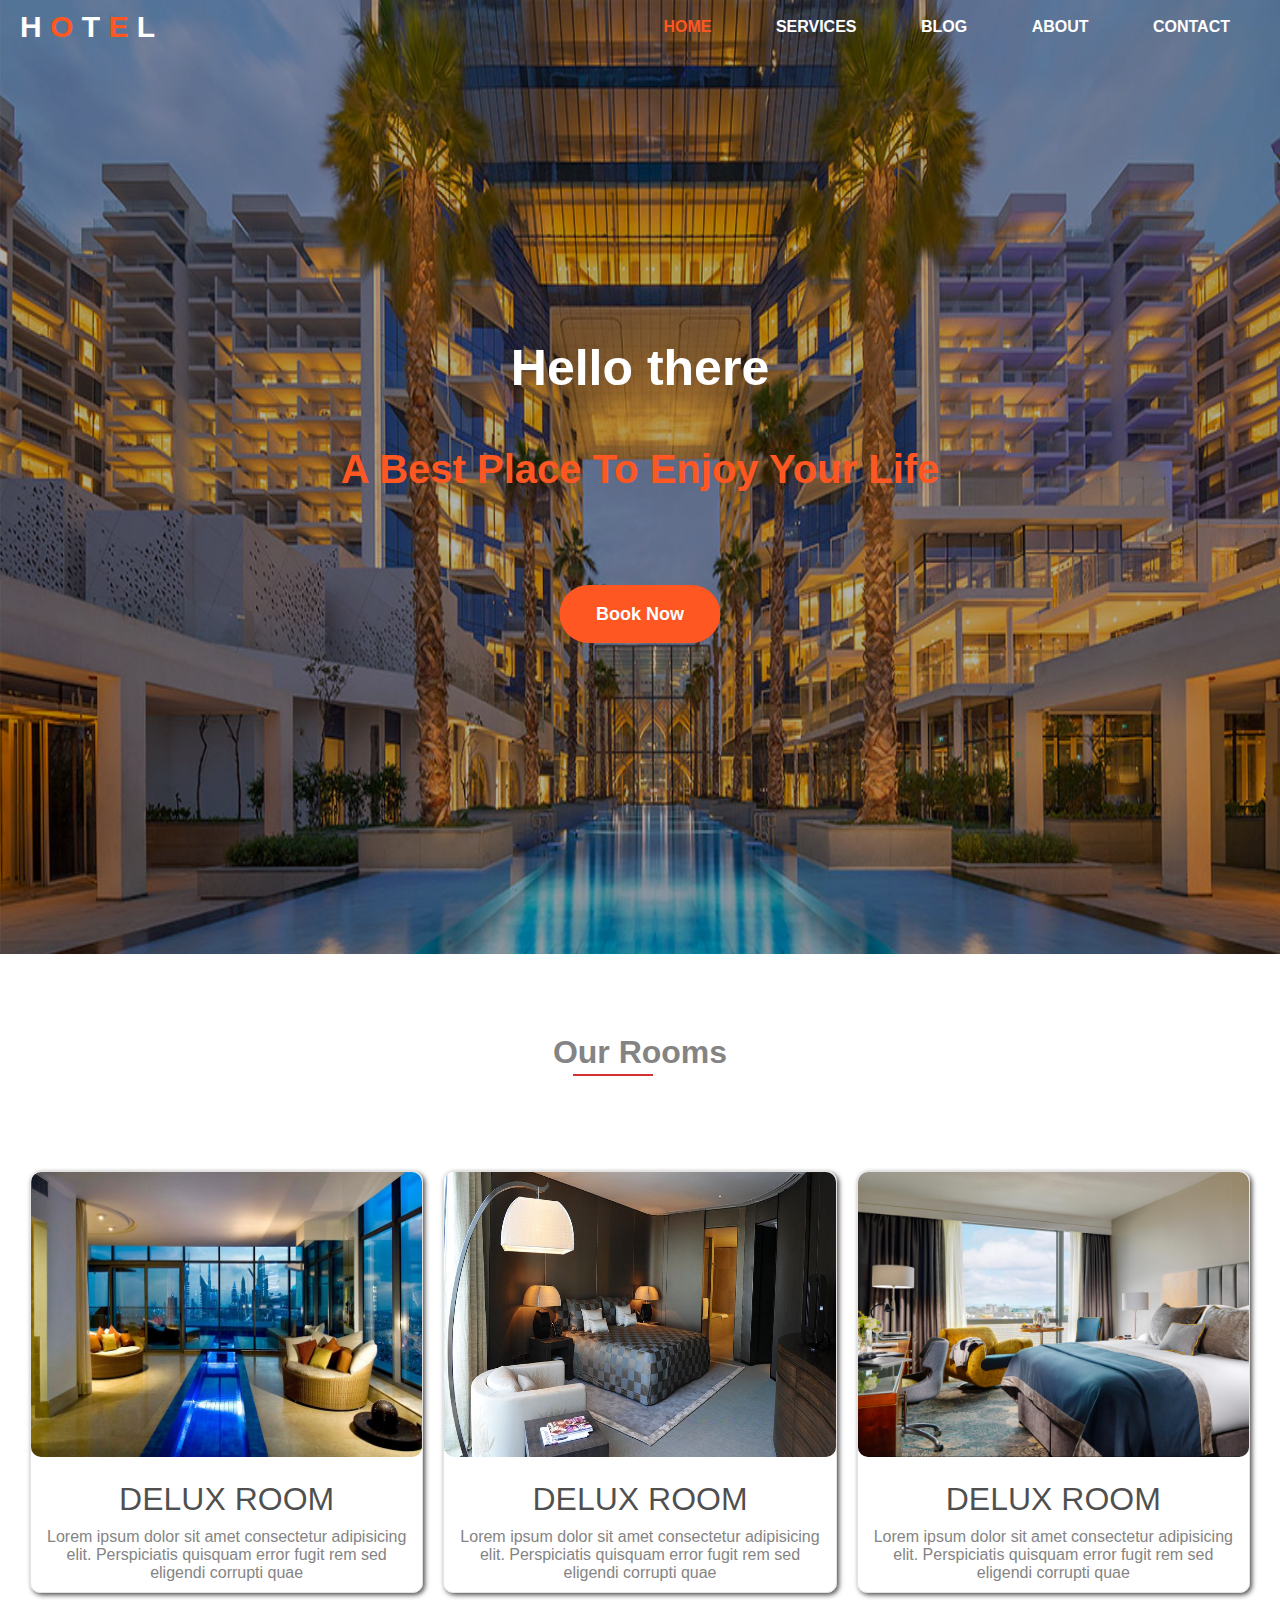
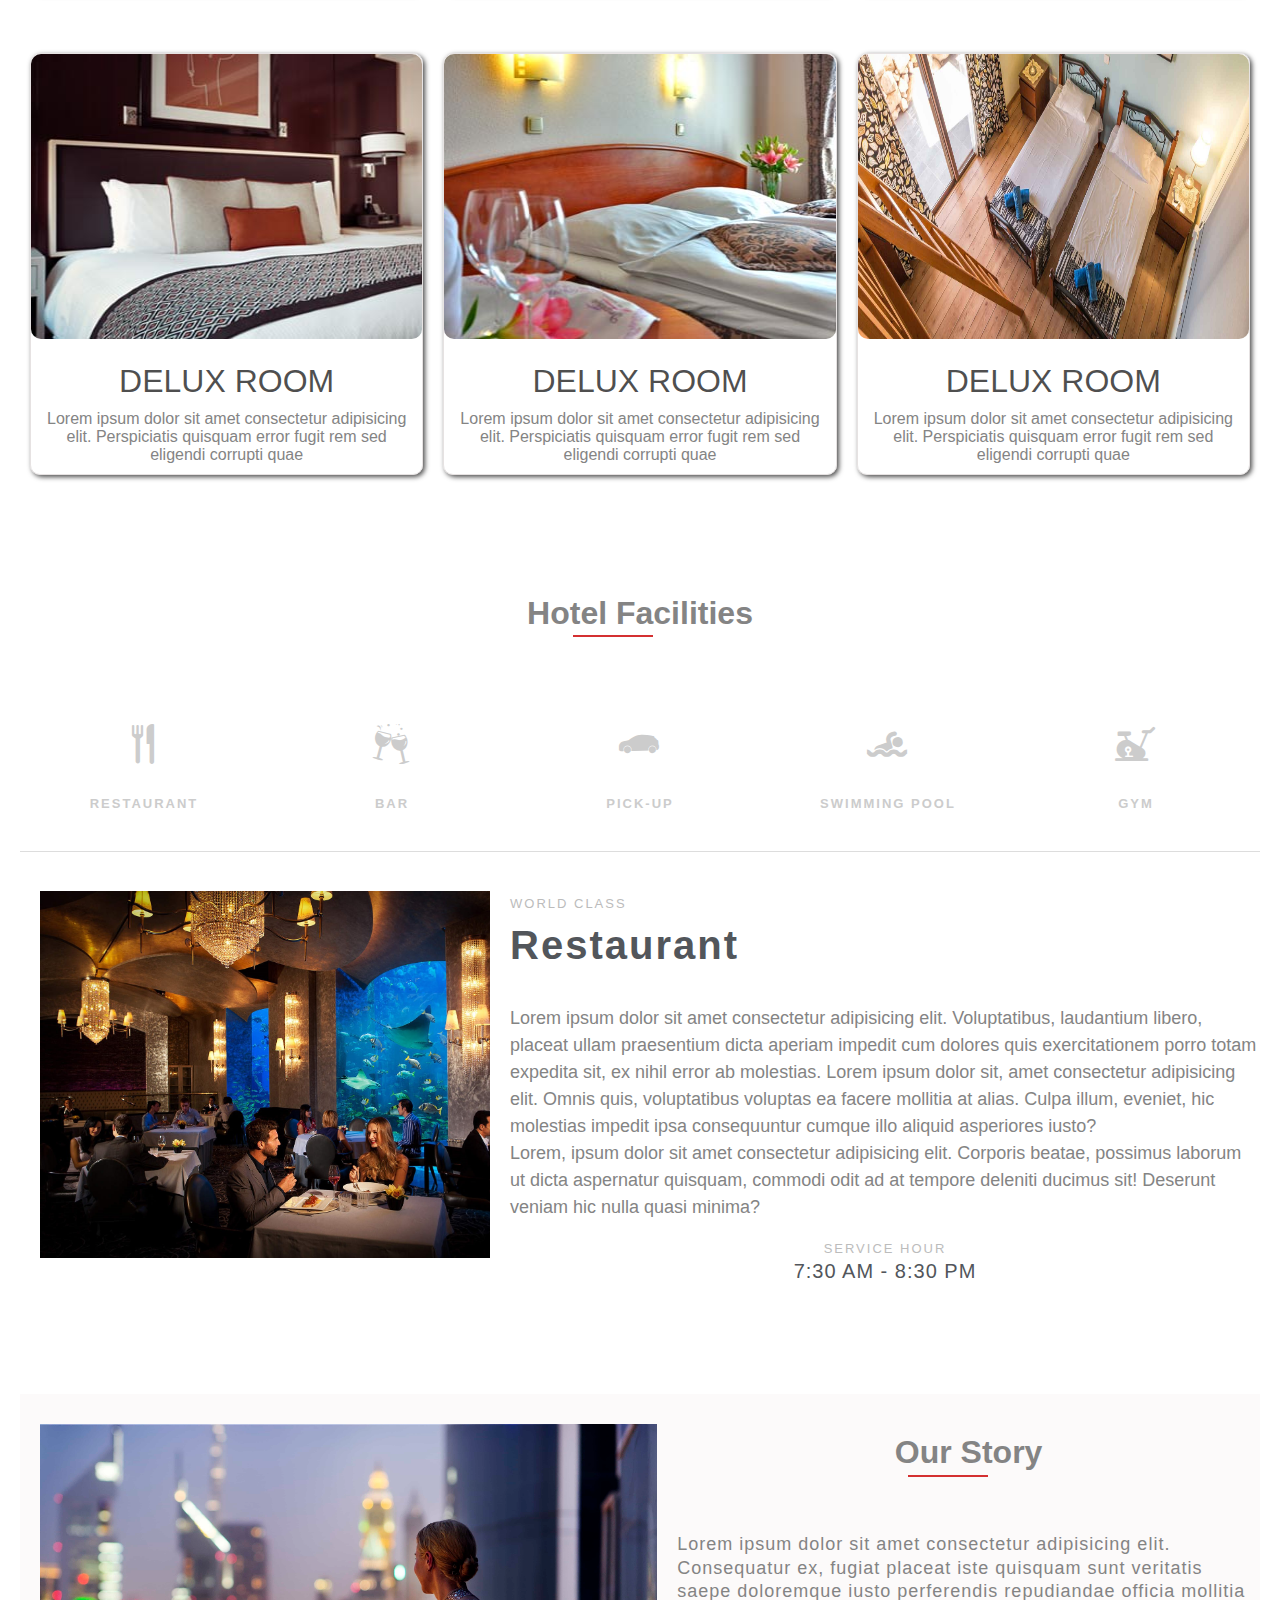
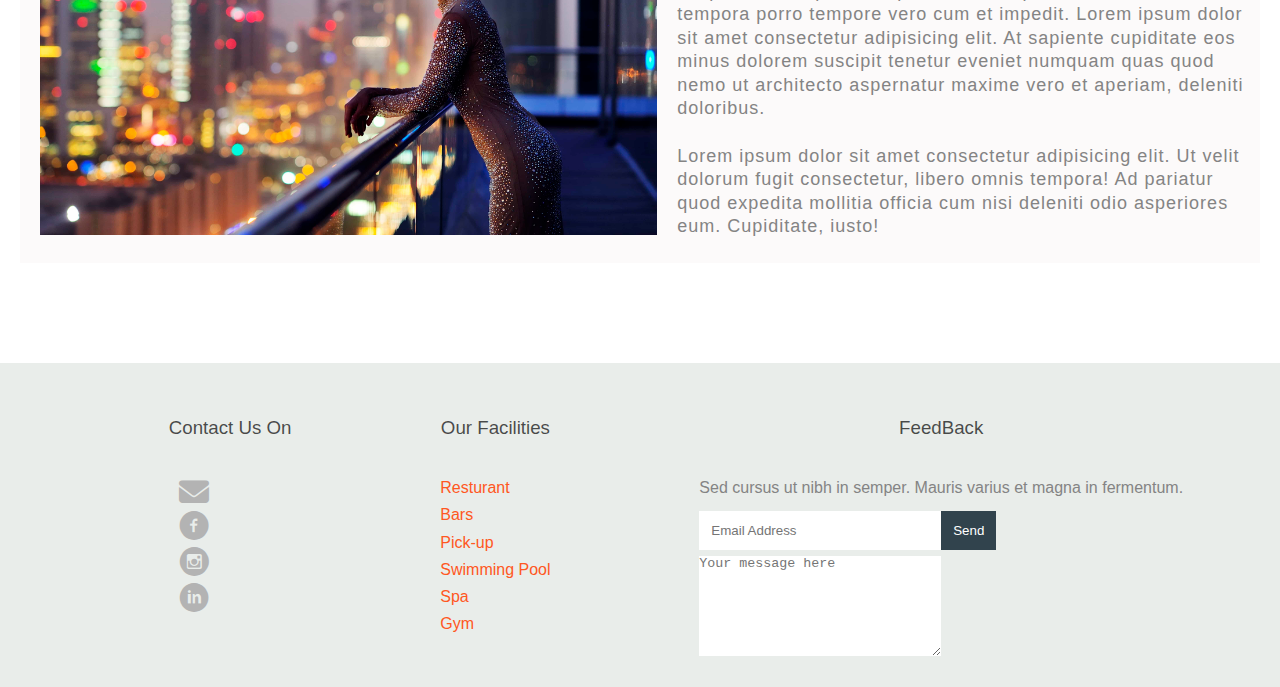
<file: index.html>
<!DOCTYPE html>
<html lang="en">
<head>
    <meta charset="UTF-8">
    <meta http-equiv="X-UA-Compatible" content="IE=edge">
    <meta name="viewport" content="width=device-width, initial-scale=1">
    <title></title>
    <link rel="stylesheet" href="css/style.css">

    <link rel="preconnect" href="https://fonts.googleapis.com">
    <link rel="preconnect" href="https://fonts.gstatic.com" crossorigin="">
    <link href="https://fonts.googleapis.com/css2?family=Work+Sans:ital,wght@0,400;0,500;0,800;1,200&display=swap" rel="stylesheet">
    <link rel="stylesheet" href="css/flaticon.css">
    <link rel="stylesheet" href="css/all.min.css">
    <link rel="stylesheet" href="css/icomoon.css">
   
</head>
<body>
    <div class="main">
         <!--start header-->
    <header>
        <div class="container">
            <div class="logo">
                <span>H</span>
                <span>O</span>
                <span>T</span>
                <span>E</span>
                <span>L</span>
            </div>
            <div class="links">
                <div class="icon">
                    <span></span>
                    <span></span>
                    <span></span>
                </div>
                <div class="nav">
                    <a href="index.html">Home</a>
                    <a href="services.html">Services</a>
                    <a href="blog.html">Blog</a>
                    <a href="#about">About</a>
                    <a href="#contact">Contact</a>
                </div>
            </div>
        </div> 
    </header>
    <!--end header-->
    <!--start landing-->
    <div class="landing">
        <div class="container">
            <div class="intro-text">
                <h1>Hello there</h1>
                <p>
                    A Best Place To Enjoy Your Life
                </p>
                <p class="button"><a href="#">Book Now</a></p>
            </div>
        </div>
    </div>
    </div>
    <!--start Rooms-->
    <div class="rooms">
        <div class="container">
            <div class="special-heading">
                <h1>Our Rooms</h1>
            </div>
            <div class="rooms-content">
                    <div class="rom">
                        <div class="room-prix">
                            <div class="prix">
                                <p>For As Low As</p>
                                <span> 89$/night </span>
                            </div>
                           <a href=""><img src="images/hotel_feture_1.jpg" alt=""></a>
                        </div>
                        <div class="txt">
                            <h1>DELUX ROOM</h1>
                            <p>Lorem ipsum dolor sit amet consectetur adipisicing elit. Perspiciatis quisquam error fugit rem sed eligendi corrupti quae</p>
                        </div>
                    </div>
                    <div class="rom">
                        <div class="room-prix">
                            <div class="prix">
                                <p>For As Low As</p>
                                <span> 89$/night </span>
                            </div>
                            <a href="booking.html"><img src="images/hotel_feture_2.jpg" alt=""></a>
                        </div>
                        <div class="txt">
                            <h1>DELUX ROOM</h1>
                            <p>Lorem ipsum dolor sit amet consectetur adipisicing elit. Perspiciatis quisquam error fugit rem sed eligendi corrupti quae</p>
                        </div>
                    </div>  
                    <div class="rom">
                        <div class="room-prix">
                            <div class="prix">
                                <p>For As Low As</p>
                                <span> 89$/night </span>
                            </div>
                            <a href="booking.html"><img src="images/hotel_feture_3.jpg" alt=""></a>
                        </div>
                        <div class="txt">
                            <h1>DELUX ROOM</h1>
                            <p>Lorem ipsum dolor sit amet consectetur adipisicing elit. Perspiciatis quisquam error fugit rem sed eligendi corrupti quae</p>
                        </div>
                    </div>
                    <div class="rom">
                        
                        <div class="room-prix">
                            <div class="prix">
                                <p>For As Low As</p>
                                <span> 89$/night </span>
                            </div>
                            <a href="booking.html"><img src="images/room-1.jpg" alt=""></a>
                        </div>
                        <div class="txt">
                            <h1>DELUX ROOM</h1>
                            <p>Lorem ipsum dolor sit amet consectetur adipisicing elit. Perspiciatis quisquam error fugit rem sed eligendi corrupti quae</p>
                        </div>
                    </div>
                    <div class="rom">
                        <div class="room-prix">
                            <div class="prix">
                                <p>For As Low As</p>
                                <span> 89$/night </span>
                            </div>
                            <a href="booking.html"><img src="images/room-2.jpg" alt=""></a>
                        </div>
                        <div class="txt">
                            <h1>DELUX ROOM</h1>
                            <p>Lorem ipsum dolor sit amet consectetur adipisicing elit. Perspiciatis quisquam error fugit rem sed eligendi corrupti quae</p>
                        </div>
                    </div>
                    <div class="rom">
                        <div class="room-prix">
                            <div class="prix">
                                <p>For As Low As</p>
                                <span> 89$/night </span>
                            </div>
                            <a href="booking.html"><img src="images/room-deal.jpg" alt=""></a>
                        </div>
                        <div class="txt">
                            <h1>DELUX ROOM</h1>
                            <p>Lorem ipsum dolor sit amet consectetur adipisicing elit. Perspiciatis quisquam error fugit rem sed eligendi corrupti quae</p>
                        </div>
                    </div>
            </div>
        </div>
    </div>
    <!--end Rooms-->
    <!--start facilities-->
    <div class="facilities">
        <div class="container">
            <div class="special-heading">
                <h1>Hotel Facilities</h1>
            </div>
            <div class="tabs">
                <nav class="tabs-nav">
                    <a href="#active" onclick="showContent('active')">
                        <i class="flaticon-restaurant icon"></i>
                        <span>Restaurant</span>
                    </a>
                    <a href="#t1" onclick="showContent('t1')">
                        <i class="flaticon-cup icon"></i>
                        <span>bar</span>
                    </a>
                    <a href="#t2">
                        <i class="flaticon-car icon" onclick="showContent('t2')"></i>
                        <span>pick-up</span>
                    </a>
                    <a href="#t3">
                        <i class="flaticon-swimming icon" onclick="showContent('t3')"></i>
                        <span>swimming pool</span>
                    </a>
                    <a href="#t5" onclick="showContent('t5')">
                        <i class="flaticon-bicycle icon"></i>
                        <span>gym</span>
                    </a>
                </nav>
                <div class="tabs-content">
                    <div class="tab" id="active">
                            <div class="img">
                                <img src="images/tab_img_1.jpg" alt="">
                            </div>
                            <div class="tab-text">
                                <span class="super-heading">World Class</span>
                                <h3 class="heading">Restaurant</h3>        
                            <p>Lorem ipsum dolor sit amet consectetur adipisicing elit. Voluptatibus, laudantium libero, placeat ullam praesentium dicta aperiam impedit cum dolores quis exercitationem porro totam expedita sit, ex nihil error ab molestias.
                                Lorem ipsum dolor sit, amet consectetur adipisicing elit. Omnis quis, voluptatibus voluptas ea facere mollitia at alias. Culpa illum, eveniet, hic molestias impedit ipsa consequuntur cumque illo aliquid asperiores iusto?
                            </p>
                            <p>Lorem, ipsum dolor sit amet consectetur adipisicing elit. Corporis beatae, possimus laborum ut dicta aspernatur quisquam, commodi odit ad at tempore deleniti ducimus sit! Deserunt veniam hic nulla quasi minima?</p>
                            <p class="service-hour">
                                <span>Service Hour</span>
                                <strong>7:30 AM - 8:30 PM</strong>
                            </p>
                            </div>
                    </div>
                    <div class="tab" id="t1">
                            <div class="img">
                                <img src="images/tab_img_2.jpg" alt="">
                            </div>
                            <div class="tab-text">
                                <span class="super-heading">World Class</span>
                                <h3 class="heading">Bars</h3>
                            
                            <p>Lorem ipsum dolor sit amet consectetur adipisicing elit. Voluptatibus, laudantium libero, placeat ullam praesentium dicta aperiam impedit cum dolores quis exercitationem porro totam expedita sit, ex nihil error ab molestias.</p>
                            <p>Lorem, ipsum dolor sit amet consectetur adipisicing elit. Corporis beatae, possimus laborum ut dicta aspernatur quisquam, commodi odit ad at tempore deleniti ducimus sit! Deserunt veniam hic nulla quasi minima?</p>
                            <p class="service-hour">
                                <span>Service Hour</span>
                                <strong>7:30 AM - 8:30 PM</strong>
                            </p>
                        </div>
                    </div>
                    <div class="tab" id="t2" >
                            <div class="img">
                                <img src="images/tab_img_3.jpg" alt="">
                            </div>
                            <div class="tab-text">
                                <span class="super-heading">World Class</span>
                                <h3 class="heading">Pick-Up</h3>
                            
                            <p>Lorem ipsum dolor sit amet consectetur adipisicing elit. Voluptatibus, laudantium libero, placeat ullam praesentium dicta aperiam impedit cum dolores quis exercitationem porro totam expedita sit, ex nihil error ab molestias.</p>
                            <p>Lorem, ipsum dolor sit amet consectetur adipisicing elit. Corporis beatae, possimus laborum ut dicta aspernatur quisquam, commodi odit ad at tempore deleniti ducimus sit! Deserunt veniam hic nulla quasi minima?</p>
                            <p class="service-hour">
                                <span>Service Hour</span>
                                <strong>7:30 AM - 8:30 PM</strong>
                            </p>
                        </div>
                    </div>
                    <div class="tab" id="t3" >
                            <div class="img">
                                <img src="images/tab_img_4.jpg" alt="">
                            </div>
                            <div class="tab-text">
                                <span class="super-heading">World Class</span>
                                <h3 class="heading">Swimming Pool</h3>
                            
                            <p>Lorem ipsum dolor sit amet consectetur adipisicing elit. Voluptatibus, laudantium libero, placeat ullam praesentium dicta aperiam impedit cum dolores quis exercitationem porro totam expedita sit, ex nihil error ab molestias.</p>
                            <p>Lorem, ipsum dolor sit amet consectetur adipisicing elit. Corporis beatae, possimus laborum ut dicta aspernatur quisquam, commodi odit ad at tempore deleniti ducimus sit! Deserunt veniam hic nulla quasi minima?</p>
                            <p class="service-hour">
                                <span>Service Hour</span>
                                <strong>7:30 AM - 8:30 PM</strong>
                            </p>
                        </div>
                    </div>
                    <div class="tab" id="t5" >
                            <div class="img">
                                <img src="images/tab_img_6.jpg" alt="">
                            </div>
                            <div class="tab-text">
                                <span class="super-heading">World Class</span>
                                <h3 class="heading">GYM</h3>
                            
                            <p>Lorem ipsum dolor sit amet consectetur adipisicing elit. Voluptatibus, laudantium libero, placeat ullam praesentium dicta aperiam impedit cum dolores quis exercitationem porro totam expedita sit, ex nihil error ab molestias.</p>
                            <p>Lorem, ipsum dolor sit amet consectetur adipisicing elit. Corporis beatae, possimus laborum ut dicta aspernatur quisquam, commodi odit ad at tempore deleniti ducimus sit! Deserunt veniam hic nulla quasi minima?</p>
                            <p class="service-hour">
                                <span>Service Hour</span>
                                <strong>7:30 AM - 8:30 PM</strong>
                            </p>
                        </div>
                    </div>
                </div>
            </div>
        </div>
    </div>
    <!--end facilities-->
    <!--start about-->
    <div id="about">
        <div class="container">
            <div class="content">
                <img src="images/image-2.jpg" alt="">
                <div class="special-heading">
                    <h1>Our Story</h1>
                </div>
                <div class="text">
                    <p>Lorem ipsum dolor sit amet consectetur adipisicing elit. Consequatur ex, fugiat placeat iste quisquam sunt veritatis saepe doloremque iusto perferendis repudiandae officia mollitia tempora porro tempore vero cum et impedit.
                        Lorem ipsum dolor sit amet consectetur adipisicing elit. At sapiente cupiditate eos minus dolorem suscipit tenetur eveniet numquam quas quod nemo ut architecto aspernatur maxime vero et aperiam, deleniti doloribus.
                    </p>
                    <p>Lorem ipsum dolor sit amet consectetur adipisicing elit. Ut velit dolorum fugit consectetur, libero omnis tempora! Ad pariatur quod expedita mollitia officia cum nisi deleniti odio asperiores eum. Cupiditate, iusto!</p>
                </div>
            </div>
        </div>
    </div>
    <!--end about-->
    <!--start footer-->
    <footer id="contact">
		<div class="container">
					<div class="row">
						<div class="col-2">
							<h3>Contact Us On</h3>
							<ul class="link">
								<li> <a href="mailto:"><i class="fa-solid fa-envelope"></i></a></li>
                                <li> <a href="#"><i class="icon-facebook-with-circle"></i></a></li>
                                <li> <a href="#"><i class="icon-instagram-with-circle"></i></a></li>
                                <li> <a href="#"><i class="icon-linkedin-with-circle"></i></a></li>
							</ul>
						</div>
						<div class="col-2">
							<h3>Our Facilities</h3>
							<ul class="link">
								<li><a href="#">Resturant</a></li>
								<li><a href="#">Bars</a></li>
								<li><a href="#">Pick-up</a></li>
								<li><a href="#">Swimming Pool</a></li>
								<li><a href="#">Spa</a></li>
								<li><a href="#">Gym</a></li>
							</ul>
						</div>
						<div class="col-1">
							<h3>FeedBack</h3>
							<p>Sed cursus ut nibh in semper. Mauris varius et magna in fermentum. </p>
							<form>
								<div class="form-field">
									<input type="email" placeholder="Email Address" id="email">
									<input type="submit" id="submit" value="Send">
                                    <textarea name="" id="message" placeholder="Your message here" maxlength="150"></textarea>
								</div>
							</form>
						</div>
					</div>
		</div>
	</footer>
    <!--end footer-->
    <script src="js/showct.js"></script>
</html>
</file>
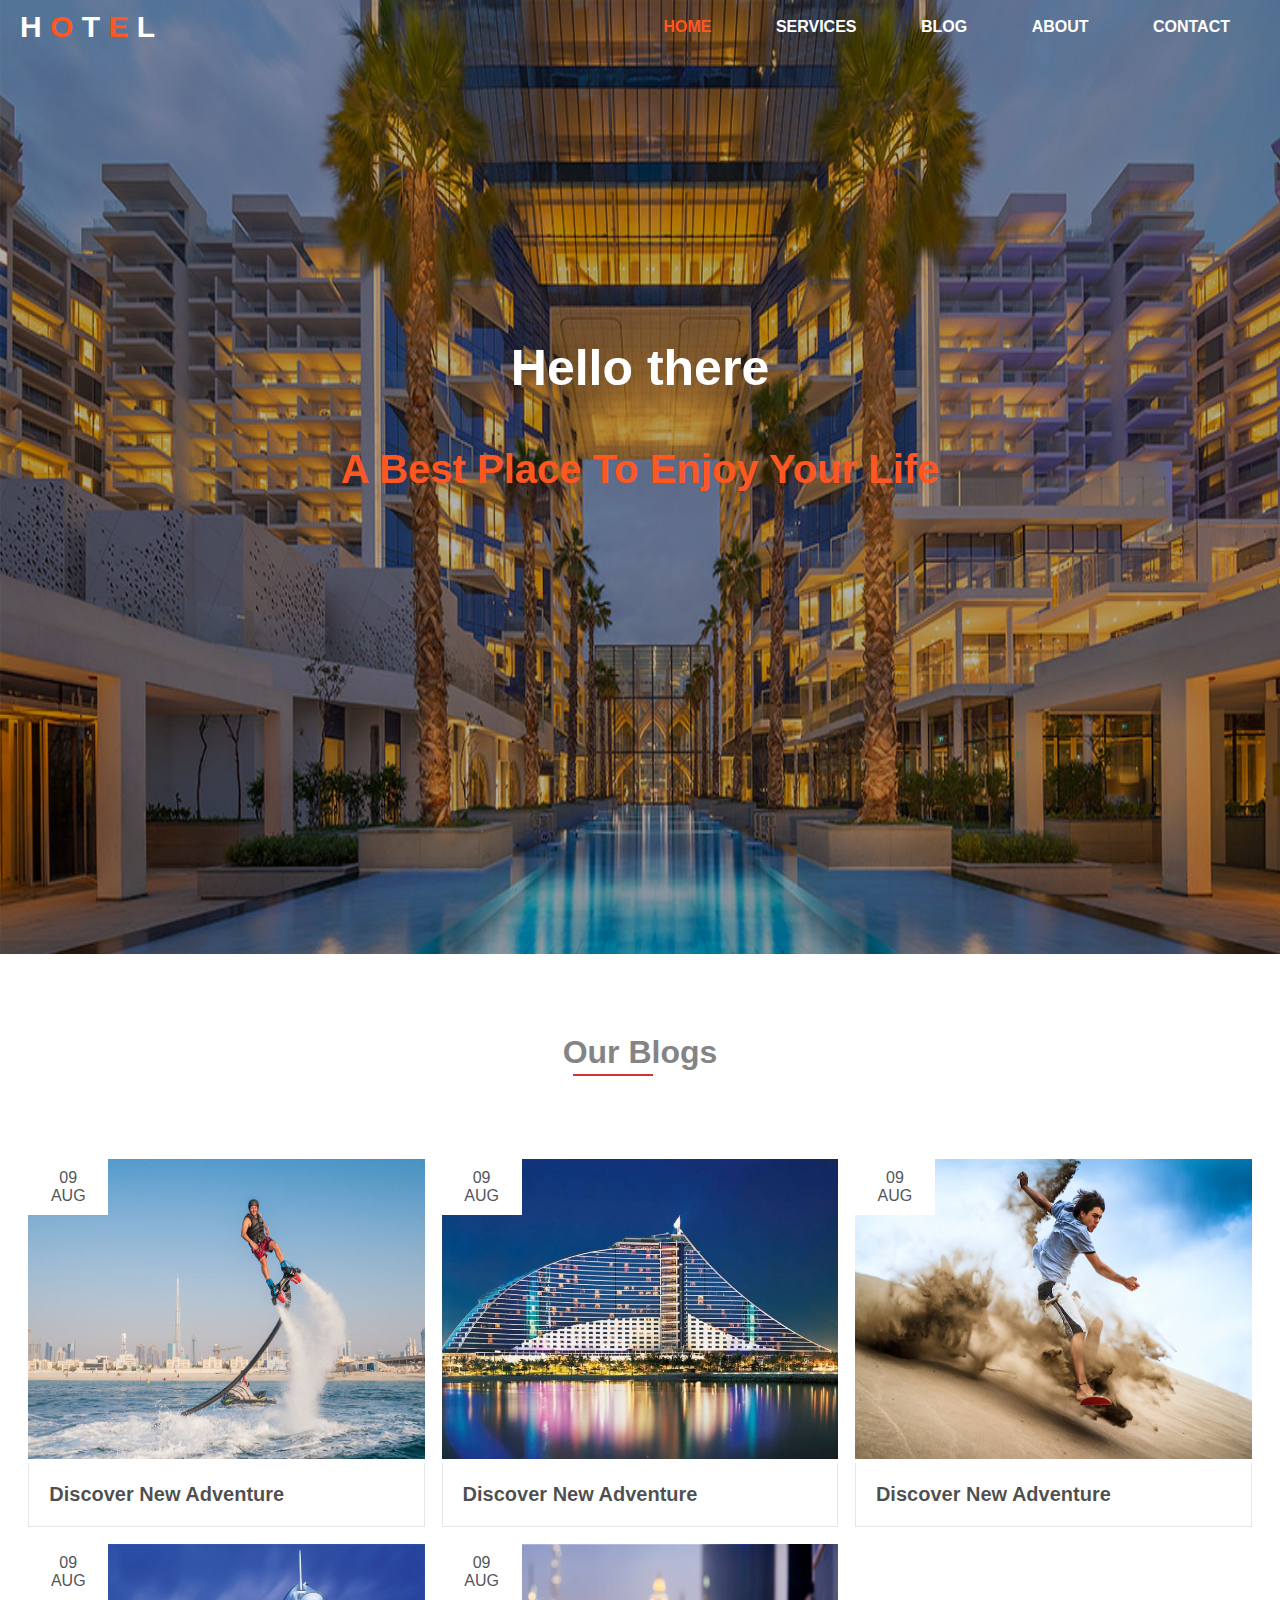
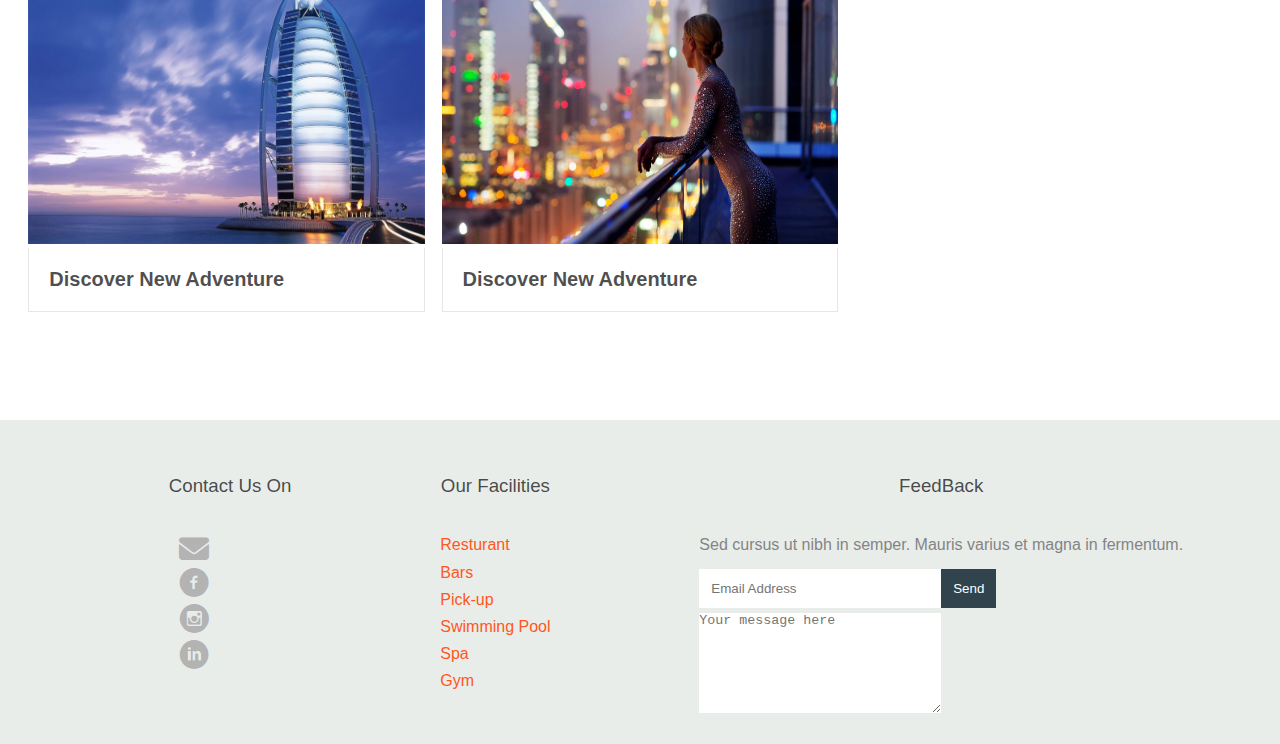
<file: blog.html>
<!DOCTYPE html>
<html lang="en">
<head>
    <meta charset="UTF-8">
    <meta http-equiv="X-UA-Compatible" content="IE=edge">
    <meta name="viewport" content="width=device-width, initial-scale=1.0">
    <title>Hotel : Blogs</title>
    <link rel="stylesheet" href="css/style.css">
    <link rel="preconnect" href="https://fonts.googleapis.com">
    <link rel="preconnect" href="https://fonts.gstatic.com" crossorigin="">
    <link href="https://fonts.googleapis.com/css?family=Kaushan+Script" rel="stylesheet">
    <link rel="stylesheet" href="css/flaticon.css">
    <link rel="stylesheet" href="css/all.min.css">
    <link rel="stylesheet" href="css/icomoon.css">
</head>
<body>
    <div class="main">
        <!--start header-->
   <header>
       <div class="container">
           <div class="logo">
               <span>H</span>
               <span>O</span>
               <span>T</span>
               <span>E</span>
               <span>L</span>
           </div>
           <div class="links">
               <div class="icon">
                   <span></span>
                   <span></span>
                   <span></span>
               </div>
               <div class="nav">
                   <a href="index.html">Home</a>
                   <a href="services.html">Services</a>
                   <a href="blog.html">Blog</a>
                   <a href="#about">About</a>
                   <a href="#contact">Contact</a>
               </div>
           </div>
       </div> 
   </header>
   <!--end header-->
   <!--start landing-->
   <div class="landing">
       <div class="container">
           <div class="intro-text">
               <h1>Hello there</h1>
               <p>
                   A Best Place To Enjoy Your Life
               </p>
           </div>
       </div>
   </div>
   </div>
   <!--start blog-->
   <div class="Blogs">
        <div class="container">
            <div class="special-heading">
                <h1>Our Blogs</h1>
            </div>
            <div class="blogs-container">
                <div class="blog">
                    <div class="blog-content">
                        <div class="img">
                            <img src="images/image-6.jpg" alt="">
                        </div>
                        <div class="time">
                            <span>09</span>
                            <span>AUG</span>
                        </div>
                        <div class="desc">
                            <h3><a href="#" class="read">Discover New Adventure</a></h3>
                        </div>
                    </div>
                </div>
                <div class="blog">
                    <div class="blog-content">
                        <div class="img">
                            <img src="images/image-4.jpg" alt="">
                        </div>
                        <div class="time">
                            <span>09</span>
                            <span>AUG</span>
                        </div>
                        <div class="desc">
                            <h3><a href="#" class="read">Discover New Adventure</a></h3>
                        </div>
                    </div>
                </div> 
                <div class="blog">
                    <div class="blog-content">
                        <div class="img">
                            <img src="images/image-3.jpg" alt="">
                        </div>
                        <div class="time">
                            <span>09</span>
                            <span>AUG</span>
                        </div>
                        <div class="desc">
                            <h3><a href="#" class="read">Discover New Adventure</a></h3>
                        </div>
                    </div>
                </div> 
                <div class="blog">
                    <div class="blog-content">
                        <div class="img">
                            <img src="images/image-1.jpg" alt="">
                        </div>
                        <div class="time">
                            <span>09</span>
                            <span>AUG</span>
                        </div>
                        <div class="desc">
                            <h3><a href="#" class="read">Discover New Adventure</a></h3>
                        </div>
                    </div>
                </div>
                <div class="blog">
                    <div class="blog-content">
                        <div class="img">
                            <img src="images/image-2.jpg" alt="">
                        </div>
                        <div class="time">
                            <span>09</span>
                            <span>AUG</span>
                        </div>
                        <div class="desc">
                            <h3><a href="#" class="read">Discover New Adventure</a></h3>
                        </div>
                        </div>
                </div>  
            </div> 
        </div>
    </div>
   <!--end blog-->
   <!--start footer-->
   <footer id="contact">
    <div class="container">
                <div class="row">
                    <div class="col-2">
                        <h3>Contact Us On</h3>
                        <ul class="link">
                            <li> <a href="mailto:"><i class="fa-solid fa-envelope"></i></a></li>
                            <li> <a href="#"><i class="icon-facebook-with-circle"></i></a></li>
                            <li> <a href="#"><i class="icon-instagram-with-circle"></i></a></li>
                            <li> <a href="#"><i class="icon-linkedin-with-circle"></i></a></li>
                        </ul>
                    </div>
                    <div class="col-2">
                        <h3>Our Facilities</h3>
                        <ul class="link">
                            <li><a href="#">Resturant</a></li>
                            <li><a href="#">Bars</a></li>
                            <li><a href="#">Pick-up</a></li>
                            <li><a href="#">Swimming Pool</a></li>
                            <li><a href="#">Spa</a></li>
                            <li><a href="#">Gym</a></li>
                        </ul>
                    </div>
                    <div class="col-1">
                        <h3>FeedBack</h3>
                        <p>Sed cursus ut nibh in semper. Mauris varius et magna in fermentum. </p>
                        <form>
                            <div class="form-field">
                                <input type="email" placeholder="Email Address" id="email">
                                <input type="submit" id="submit" value="Send">
                                <textarea name="" id="message" placeholder="Your message here" maxlength="150"></textarea>
                            </div>
                        </form>
                    </div>
                </div>
    </div>
</footer>
<!--end footer-->
</body>
</html>
</file>
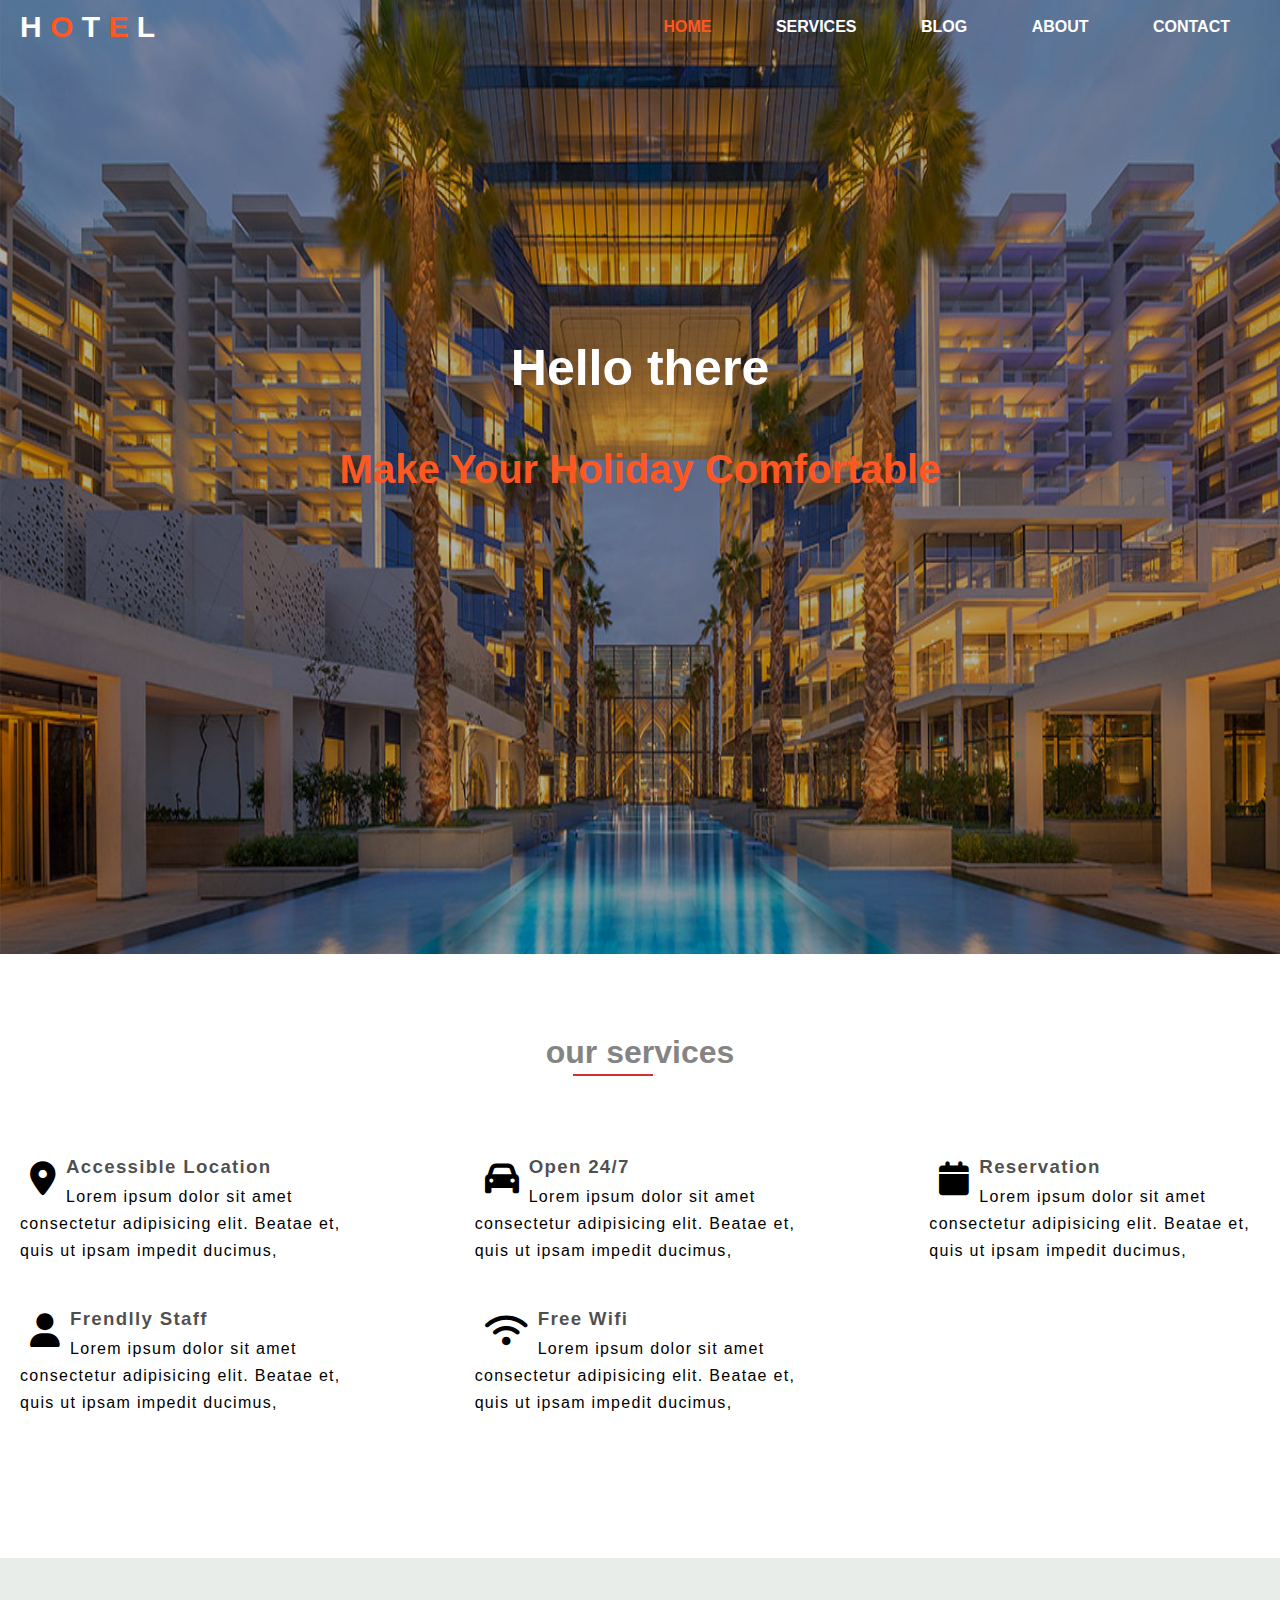
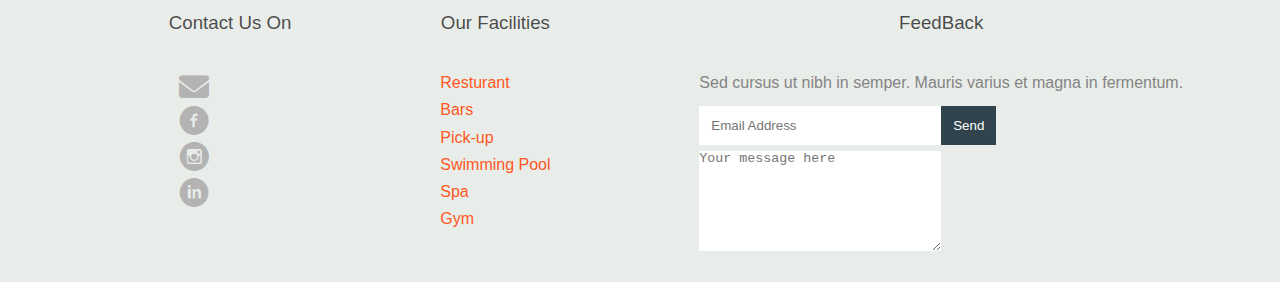
<file: services.html>
<!DOCTYPE html>
<html lang="en">
<head>
    <meta charset="UTF-8">
    <meta http-equiv="X-UA-Compatible" content="IE=edge">
    <meta name="viewport" content="width=device-width, initial-scale=1.0">
    <title>Hotel: Services </title>
    <link rel="stylesheet" href="css/style.css">
    <link rel="preconnect" href="https://fonts.googleapis.com">
    <link rel="preconnect" href="https://fonts.gstatic.com" crossorigin="">
    <link href="https://fonts.googleapis.com/css2?family=Work+Sans:ital,wght@0,400;0,500;0,800;1,200&amp;display=swap" rel="stylesheet">
    <link rel="stylesheet" href="css/flaticon.css">
    <link rel="stylesheet" href="css/all.min.css">
    <link rel="stylesheet" href="css/icomoon.css">
<body>
    <div class="main">
        <!--start header-->
   <header>
       <div class="container">
           <div class="logo">
               <span>H</span>
               <span>O</span>
               <span>T</span>
               <span>E</span>
               <span>L</span>
           </div>
           <div class="links">
               <div class="icon">
                   <span></span>
                   <span></span>
                   <span></span>
               </div>
               <div class="nav">
                   <a href="index.html">Home</a>
                   <a href="services.html">Services</a>
                   <a href="blog.html">Blog</a>
                   <a href="#about">About</a>
                   <a href="#contact">Contact</a>
               </div>
           </div>
       </div> 
   </header>
   <!--end header-->
   <!--start landing-->
   <div class="landing">
       <div class="container">
           <div class="intro-text">
               <h1>Hello there</h1>
               <p>
                   Make Your Holiday Comfortable
               </p>
           </div>
       </div>
   </div>
   </div>

    <div class="services" id="services">
        <div class="container">
            <div class="special-heading">
                <h1 >our services</h1>
            </div>
            <div class="service-content">
                <div class="col">
                    <div class="serv">
                        <i class="fa-solid fa-location-dot"></i>
                        <div class="text">
                        <h3>Accessible Location</h3>
                        <p>Lorem ipsum dolor sit amet consectetur adipisicing elit. Beatae et, quis ut ipsam impedit ducimus,</p>
                    </div>
                </div>
                </div>
                <div class="col">
                    <div class="serv">
                        <i class="fa fa-car"></i>
                        <div class="text">
                        <h3>Open 24/7</h3>
                        <p>Lorem ipsum dolor sit amet consectetur adipisicing elit. Beatae et, quis ut ipsam impedit ducimus,</p>
                    </div>
                    </div>
                </div>
                <div class="col">
                    <div class="serv">
                        <i class="fa fa-calendar"></i>
                        <div class="text">
                        <h3>Reservation</h3>
                        <p>Lorem ipsum dolor sit amet consectetur adipisicing elit. Beatae et, quis ut ipsam impedit ducimus,</p>
                    </div>
                </div>
            </div>
            <div class="col">
                <div class="serv">
                    <i class="fa fa-user"></i>
                    <div class="text">
                    <h3>Frendlly Staff</h3>
                    <p>Lorem ipsum dolor sit amet consectetur adipisicing elit. Beatae et, quis ut ipsam impedit ducimus,</p>
                    </div>  
                </div>
            </div>
            <div class="col">
                <div class="serv">
                    <i class="fa fa-wifi"></i>
                    <div class="text">
                    <h3>Free Wifi</h3>
                    <p>Lorem ipsum dolor sit amet consectetur adipisicing elit. Beatae et, quis ut ipsam impedit ducimus,</p>
                    </div>  
                </div>
            </div>
        </div>
    </div>
    </div>
    <!--start footer-->
    <footer id="contact">
		<div class="container">
					<div class="row">
						<div class="col-2">
							<h3>Contact Us On</h3>
							<ul class="link">
								<li> <a href="mailto:"><i class="fa-solid fa-envelope"></i></a></li>
                                <li> <a href="#"><i class="icon-facebook-with-circle"></i></a></li>
                                <li> <a href="#"><i class="icon-instagram-with-circle"></i></a></li>
                                <li> <a href="#"><i class="icon-linkedin-with-circle"></i></a></li>
							</ul>
						</div>
						<div class="col-2">
							<h3>Our Facilities</h3>
							<ul class="link">
								<li><a href="#">Resturant</a></li>
								<li><a href="#">Bars</a></li>
								<li><a href="#">Pick-up</a></li>
								<li><a href="#">Swimming Pool</a></li>
								<li><a href="#">Spa</a></li>
								<li><a href="#">Gym</a></li>
							</ul>
						</div>
						<div class="col-1">
							<h3>FeedBack</h3>
							<p>Sed cursus ut nibh in semper. Mauris varius et magna in fermentum. </p>
							<form>
								<div class="form-field">
									<input type="email" placeholder="Email Address" id="email">
									<input type="submit" id="submit" value="Send">
                                    <textarea name="" id="message" placeholder="Your message here" maxlength="150"></textarea>
								</div>
							</form>
						</div>
					</div>
		</div>
	</footer>
    <!--end footer-->
</body>
</html>
</file>
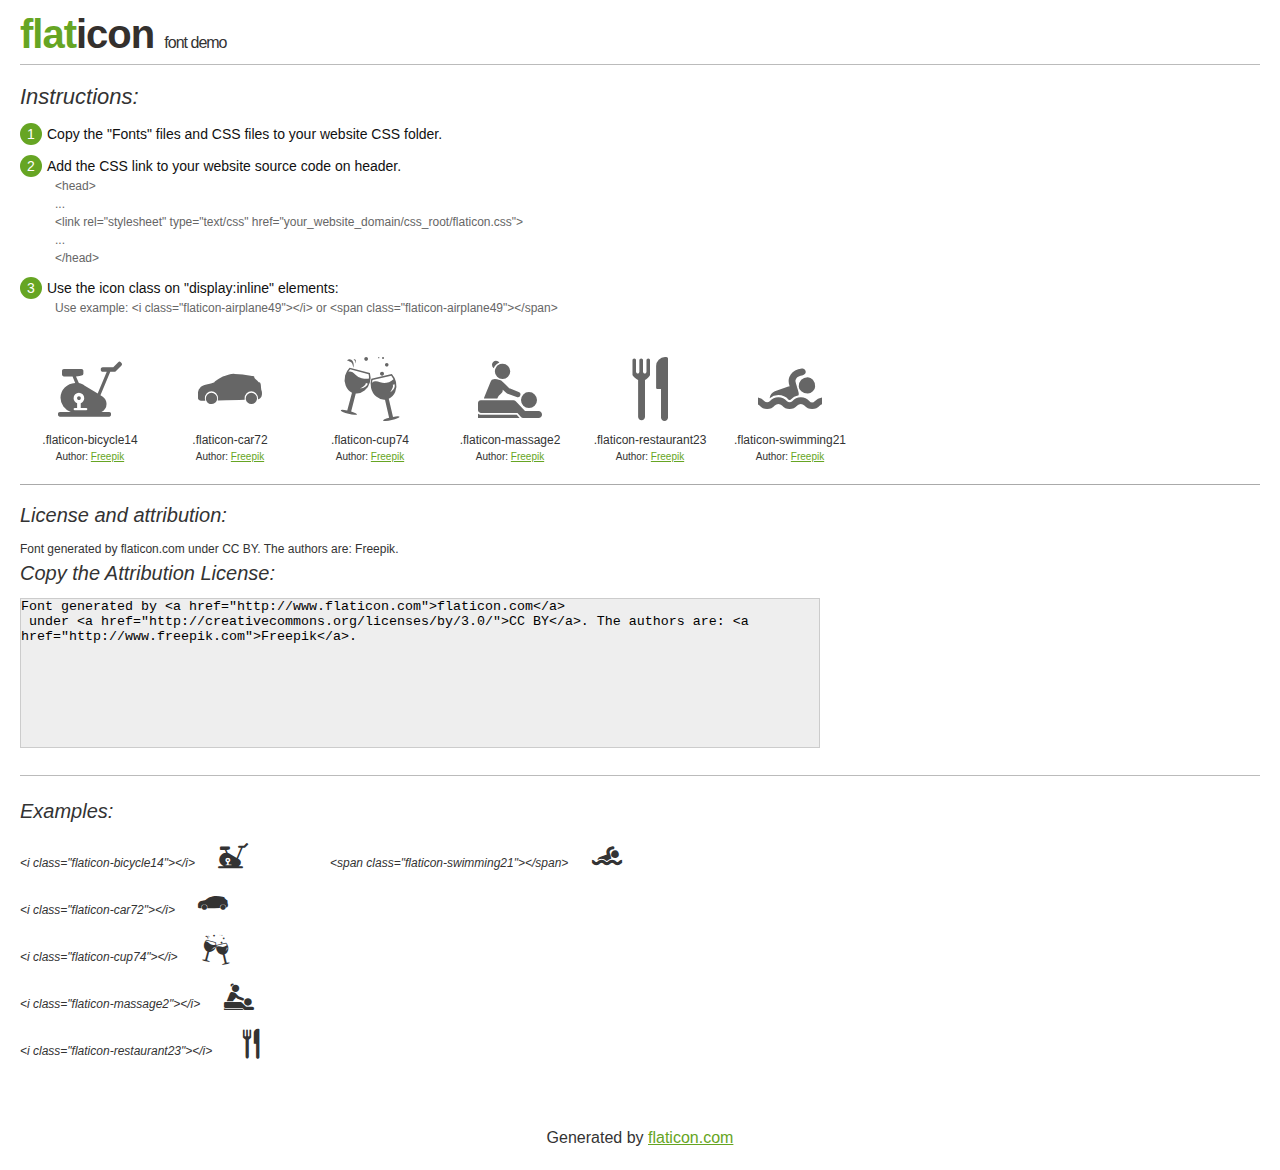
<file: fonts/flaticon/flaticon.html>
<!DOCTYPE html>
<html>

<head>
    <title>Flaticon WebFont</title>
    <link rel="stylesheet" type="text/css" href="flaticon.css">
    <meta charset="UTF-8">
    <style>
    body {
        font-family: sans-serif;
        line-height: 1.5;
        font-size: 16px;
        padding: 20px;
        color:#333;
    }
    * {
        -moz-box-sizing: border-box;
        -webkit-box-sizing: border-box;
        box-sizing: border-box;
        margin: 0;
        padding: 0;
    }
    [class^="flaticon-"]:before, [class*=" flaticon-"]:before, [class^="flaticon-"]:after, [class*=" flaticon-"]:after {
        font-family: Flaticon;
        font-size: 30px;
        font-style: normal;
        margin-left: 20px;
        color: #333;
    }
    .image p {
		font-size: 12px;
		margin: 0px;
		clear: none;
		width: 300px;
		line-height: 40px;
	}
    .text {
        float: left;
        font-size:14px;
        margin-top: 15px;
    }
    .text ul {
        margin-left:0px;
        color:#111;
        margin-bottom:20px;
    }
    .text .ex {
        font-size:12px;
        color:#666;
        margin-left:35px;
        display:block;
    }
    .text ul li {
        margin-top:10px;
        list-style:none;
    }
    .num {
        background:#66A523;
        color:#fff;
        border-radius:20px;
        padding:1px;
        display:inline-block;
        width:22px;
        height:22px;
        text-align:center;
        margin-right: 5px;
    }
    .text ul strong {
        font-weight:normal;
        color:#000;
    }
    .image {
        width: 280px;
        float: left;
        margin-bottom: 15px;
        margin-right: 30px;
    }
    #glyphs {
        clear: both;
    }
    .image p:nth-child(even) i {
        clear: none;
    }
    .glyph {
        display: inline-block;
        width: 120px;
        margin: 10px;
        text-align: center;
        vertical-align: top;
        background: #FFF;
    }
    .glyph .glyph-icon {
        padding: 10px;
        display: block;
        font-family:"Flaticon";
        font-size: 64px;
        line-height: 1;
    }
    .glyph .glyph-icon:before {
        font-size: 64px;
        color: #666;
        margin-left: 0;
    }
    .class-name {
        font-size: 12px;
    }
    .author-name {
		font-size: 10px;
	}
	a{
		color: #66A523;
	}
    .instructions {
        font-style:italic;
        font-size:22px;
        margin-bottom:10px;
    }
    .iconsuse {
        font-size:22px;
        font-style:italic;
        padding-top:20px;
        margin-top:20px;
        border-top:1px solid #bbb;
    }
    .usetitle {
        margin-bottom: 10px;
        font-size: 20px;
        font-style: italic;
    }
    .class-name:last-child {
        font-size: 10px;
        color:#888;
    }
    .class-name:last-child a {
        font-size: 10px;
        color:#555;
    }
    .class-name:last-child a:hover {
        color:#66A523;
    }
    .glyph > input {
        display: block;
        width: 100px;
        margin: 5px auto;
        text-align: center;
        font-size: 12px;
        cursor: text;
    }
    .glyph > input.icon-input {
        font-family:"Flaticon";
        font-size: 16px;
        margin-bottom: 10px;
    }
    h1.logo {
        font-size: 40px;
        letter-spacing: -1px;
        margin-top: -16px;
        text-transform: lowercase;
        border-bottom:1px solid #bbb;
    }
    h1.logo strong {
        font-size: 16px;
        font-family:sans-serif;
        font-weight:normal;
        color:#333;
    }
    h1.logo a {
        color:#34302d;
        text-decoration: none;
    }
    h1.logo a span {
        color:#66A523;
    }
    #footer {
        padding-top:40px;
        clear:both;
        text-align:center;
    }
    #footer a {
        color:#66A523;
    }
    textarea {
		margin: 0px;
		width: 800px;
		height: 150px;
		border: 1px solid #CCC;
		resize: none;
		background: #EEE;
    }
    .author-link, .attrDiv a{
    	font-size: 12px;
    	color: #333;
    	text-decoration: none;
    }
    .external {
    	display: block;
    }
    .attrDiv {
		font-size: 12px;
	}
    .attribution {
        border-top: 1px solid #AAA;
        margin: 10px 0;
        padding-top: 15px;
    }
    </style>
</head>

<body>
    <header>
        <h1 class="logo">
            <a href="http://www.flaticon.com">
                <span>FLAT</span>ICON</a>
            <strong>Font Demo</strong>
        </h1>
    </header>

    <section class="demo">
        <div class="text">

            <div class="instructions">Instructions:</div>

            <ul>
                <li>
                    <p>
                        <span class="num">1</span>Copy the "Fonts" files and CSS files to your website CSS folder.
                </li>
                <li>
                    <p>
                        <span class="num">2</span>Add the CSS link to your website source code on header.
                        <br />
                        <span class="ex">&lt;head&gt;
                            <br/>...
                            <br/>&lt;link rel="stylesheet" type="text/css" href="your_website_domain/css_root/flaticon.css"&gt;
                            <br/>...
                            <br/>&lt;/head&gt;</span>
                </li>

                <li>
                    <p>
                        <span class="num">3</span>Use the icon class on "display:inline" elements:
                        <br />
                        <span class="ex">Use example: &lt;i class=&quot;flaticon-airplane49&quot;&gt;&lt;/i&gt; or &lt;span class=&quot;flaticon-airplane49&quot;&gt;&lt;/span&gt;</span>
                </li>
            </ul>
        </div>

    </section>

    <section id="glyphs"><div class="glyph">
		<div class="glyph-icon flaticon-bicycle14"></div>
		<div class="class-name">.flaticon-bicycle14</div><div class="author-name">Author: <a href="http://www.flaticon.com/free-icon/bicycle-of-gym-without-wheels_55175">Freepik</a></div></div><div class="glyph">
		<div class="glyph-icon flaticon-car72"></div>
		<div class="class-name">.flaticon-car72</div><div class="author-name">Author: <a href="http://www.flaticon.com/free-icon/car-black-side-silhouette_27003">Freepik</a></div></div><div class="glyph">
		<div class="glyph-icon flaticon-cup74"></div>
		<div class="class-name">.flaticon-cup74</div><div class="author-name">Author: <a href="http://www.flaticon.com/free-icon/cheers_11161">Freepik</a></div></div><div class="glyph">
		<div class="glyph-icon flaticon-massage2"></div>
		<div class="class-name">.flaticon-massage2</div><div class="author-name">Author: <a href="http://www.flaticon.com/free-icon/massage-spa-body-treatment_53781">Freepik</a></div></div><div class="glyph">
		<div class="glyph-icon flaticon-restaurant23"></div>
		<div class="class-name">.flaticon-restaurant23</div><div class="author-name">Author: <a href="http://www.flaticon.com/free-icon/restaurant-interface-symbol-of-fork-and-knife-couple_37481">Freepik</a></div></div><div class="glyph">
		<div class="glyph-icon flaticon-swimming21"></div>
		<div class="class-name">.flaticon-swimming21</div><div class="author-name">Author: <a href="http://www.flaticon.com/free-icon/swimming_50004">Freepik</a></div></div></section>

<section class="attribution">

	<div class="usetitle">License and attribution:</div><div class="attrDiv">Font generated by <a href="http://www.flaticon.com">flaticon.com</a>
 under <a href="http://creativecommons.org/licenses/by/3.0/">CC BY</a>. The authors are: <a href="http://www.freepik.com">Freepik</a>.</div><div class="usetitle">Copy the Attribution License:</div>

<textarea onclick="this.focus();this.select();">Font generated by &lt;a href=&quot;http://www.flaticon.com&quot;&gt;flaticon.com&lt;/a&gt;
 under &lt;a href=&quot;http://creativecommons.org/licenses/by/3.0/&quot;&gt;CC BY&lt;/a&gt;. The authors are: &lt;a href=&quot;http://www.freepik.com&quot;&gt;Freepik&lt;/a&gt;.</textarea>

</section>

<section class="iconsuse">
    	<div class="usetitle">Examples:</div>
		<div class="image"><p>&lt;i class=&quot;flaticon-bicycle14&quot;&gt;&lt;/i&gt; <i class="flaticon-bicycle14"></i></p><p>&lt;i class=&quot;flaticon-car72&quot;&gt;&lt;/i&gt; <i class="flaticon-car72"></i></p><p>&lt;i class=&quot;flaticon-cup74&quot;&gt;&lt;/i&gt; <i class="flaticon-cup74"></i></p><p>&lt;i class=&quot;flaticon-massage2&quot;&gt;&lt;/i&gt; <i class="flaticon-massage2"></i></p><p>&lt;i class=&quot;flaticon-restaurant23&quot;&gt;&lt;/i&gt; <i class="flaticon-restaurant23"></i></p></div><div class="image"><p>&lt;span class=&quot;flaticon-swimming21&quot;&gt;&lt;/span&gt; <span class="flaticon-swimming21"></span></p></div>
</section>
<div id="footer">
    <div>Generated by <a href="http://www.flaticon.com">flaticon.com</a>
    </div>
</div>
	</body>
</html>
</file>
<file: css/style.css>
*{
    box-sizing: border-box;
    -webkit-box-sizing: border-box;
    margin: 0;
    padding: 0;
    text-decoration: none;
    list-style: none;
    border: none;
    outline: none;
    scroll-behavior: smooth;
}
body{
    font-family: "Open Sans", Arial,"Sans serif" ;
}
/*start media queries*/
@media (max-width:1200px){
    .container{
        width: 1180px;
    }
}
@media (max-width:990px){
    .container{
        width: 980px;
    }
    
}
@media (max-width:750px){

    .container{
        width: 730px;
    }
    
}
/*end media queries*/
/*start header*/
.container{
    width: 100%;
    margin-right: auto;
    margin-left: auto;
    padding-left: 20px;
    padding-right: 20px;
}
header{
    padding:10px 0;
}
header .container{
    display: flex;
    justify-content: space-between;
    align-items: center;
}
.container .logo {
    font-weight: bolder;
    font-size: 30px;
    color: #ff5722;
    z-index: 2;
}
.logo span:first-of-type , .logo span:nth-of-type(3) ,.logo span:last-of-type {
    color: #fff;
}
.nav a{
    margin: 30px;
    font-weight: bold;
}
.links {
    position: relative;
}
.nav a {
    text-transform:uppercase;
}
@media (max-width:990px){
    .container .logo {
        font-size: 21px;
    }
    .container .links a {
        margin-right: 10px;
    }
}
    
@media (max-width:767px){
   
    .container .logo {
        font-size: 24px;
        font-weight: bold;
    }
    header .links .icon {
        width: 30px;
        display: flex;
        flex-wrap: wrap;
        justify-content: flex-end;
   }
   header .links .icon span {
    background-color: #f9fafa;
    margin-bottom: 5px;
    height: 2px;
}
    header .links .icon span:first-child {
        width: 100%;
    }
    header .links .icon span:nth-child(2) {
        width: 60%;
        transition-duration: 0.3s;
    }
    header .links .icon span:last-child {
        width: 100%;
    }
    header .links:hover .icon span:nth-child(2){
        width: 100%;
    }
    header .links .nav a {
        display: block;
        padding-left: 12px;
        padding-top: 20px;
        padding-bottom: 10px;
        margin: 0px;
        transition: 0.3s;
        font-size: 14px;
        color: white;
    }
    header .links .nav {
        border-radius: 20px;
        position: absolute;
        right: 0px;
        font-size: 14px;
        background-color: #334752;
        min-width: 200px;
        top: calc(100% + 10px);
        display: none;
        z-index: 1;
    }
    header .links .nav::before {
        content: '';
        border-style: solid;
        border-color: transparent transparent #f05121de transparent;
        border-width: 10px;
        border-radius: 10px;
        position: absolute;
        top: -20px;
        right: 5px;
    }
    header .links:hover .icon + .nav {
        display: block;
    }
    header .links .nav a:hover{
        padding-left: 25px;
        
    }
    header .links .nav a:not(:last-of-type) {
        border-bottom: 1px solid #ddd;
    }
    
}
.main .links .nav a {
    color: #fff;
}
.links .nav a:first-of-type {
    color: #ff5722;
}
.links .nav a:hover {
    color: #ff5722;
}
/*end header*/
.main {
     background-image: url(../images/slider3.jpg);
    background-size: 100% 100%;
    position: relative;
}
.main::before {
    content: '';
    background-color: rgba(0,0,0,0.3);
    position: absolute;
    top: 0;
    left: 0;
    width: 100%;
    height: 100%;
}

/*start landing*/
.landing{
    height: 100vh;
    position: relative;
}
.landing .intro-text {
    position: absolute;
    top: 50%;
    left: 50%;
    transform: translate(-50%,-50%);
    width: 100%;
    display: grid;
    grid-template-rows: calc(100% / 3);
    justify-content: center;

}
.landing .intro-text h1 {
    font-size: 50px;
    font-weight: bold;
    color: white;
    text-align: center;
    position: absolute;
    top: -41%;
    left: 50%;
    transform: translate(-50%,-50%);
    width: 300px;
}
.landing .intro-text h1 + p {
    line-height: 2;
    font-size: 40px;
    font-weight: 900;
    color: #ff5722;
    margin-bottom: 70px;
    text-align: center;
}
.landing .intro-text .button
{
    background-color: #ff5722;
    width: 161px;
    height: 58px;
    padding: 0;
    border-radius: 50px;
    font-size: 18px;
    font-weight: 600;
    position: absolute;
    top: 123%;
    left: 50%;
    transform: translate(-50%,-50%);
}
.landing .intro-text .button:hover{
    background-color: #848484;
}
.landing .intro-text .button > a {
    color: white;
    text-align: center;
    width: 100px;
    padding: 0;
    margin: 0;
    position: absolute;
    top: 50%;
    left: 50%;
    transform: translate(-50%,-50%);
}
@media (max-width: 768px){
    .main {
       background-size: cover;
    }
    .landing .intro-text h1 {
        font-size: 47px;
        font-weight: 700;
        color: white;
        text-align: center;
    }
    .landing .intro-text h1 + p {
        line-height: 1.7;
        font-size: 39px;
        font-weight: 700;
        color: #ff5722;
        margin-bottom: 50px;
    }
}
/*end landing*/
/*start room*/
.rooms {
    padding-top: 80px;
}
.special-heading {
    text-align: center;
    color: #848484;
    position: relative;
    margin-bottom: 80px;
}
.special-heading h1::after {
    position: absolute;
    content: "";
    background: #d43031;
    height: 2px;
    width: 80px;
    bottom: 0;
    margin-left: -67px;
    left: 50%;
    top: 109%;
}
.rooms .container .rooms-content {
    display: grid;
    grid-template-columns: repeat(auto-fill,minmax(360px,1fr));
}
.rooms-content .rom {
    border: 1px solid rgb(224 219 219 / 80%);
    border-radius: 10px;
    box-shadow: 2px 2px 5px rgba(0, 0, 0, 0.7);
    margin: 20px 10px 40px;
}
.rooms-content .rom img {
    width: 100%;
    padding: 0;
    height: 285px;
    border-radius: 10px;
}
.rooms-content .rom .txt {
    text-align: center;
    padding: 10px 10px;
    color: #848484;
}
.rooms-content .rom .txt h1 {
    padding: 10px 0;
    color: rgba(0, 0, 0, 0.7);
    font-weight: 400;
}
.rom .room-prix {
    position: relative;
}
.rom .room-prix .prix {
    display: none;
    width: 100px;
    position: absolute;
    right: 0%;
    background-color: #ff5722;
    border-top-right-radius: 5px;
    border-bottom-right-radius: 5px;
    color: white;
}
.rom .room-prix .prix p {
    font-size: 12px;
}
.rom .room-prix .prix span {
    font-size: 16px;
}
.rom .room-prix:hover .prix {
    display: block;
    text-align: center;
}
@media (max-width:768px){
    .rooms-content .rom {
        margin-left: -2px;
        margin-right: 20px;
    }
    .rom .room-prix a img {
        width: 100%;
    }
    .rooms-content .rom .txt {
        width: 100%;
    }
}
/*end room*/
/*start facilities*/
.facilities {
    padding-top: 80px;
}
.tabs .tabs-nav {
    display: flex;
    flex-direction: row;
}
.tabs .tabs-nav a  {
    width: calc(100% / 5);
    text-align: center;
    font-size: 13px;
    letter-spacing: 2px;
    text-transform: uppercase;
    color: #ccc;
    padding: 10px 0 40px 0;
    border-bottom: 1px solid #ddd;
    margin-bottom: -1px;
    position: relative;
    transition: 0.3s;
}
.tabs .tabs-nav a > i{
    display: block;
    padding-bottom: 30px;
}
.tabs .tabs-nav a > i::before {
    font-size: 40px;
}
.tabs .tabs-nav a span {
    font-weight: 700;
    display: block;
}
.tabs .tabs-nav a:focus , .tabs .tabs-nav a:hover {
    color: #ff5722;
    border-bottom: 1px solid #ff5722;
   
}
.tabs-content {
    position: relative;
    width: 100%;
    padding-top: 40px;
}
 .tabs-content #t1, 
 .tabs-content #t2,
 .tabs-content #t3,
 .tabs-content #t4,
 .tabs-content #t5 {
    display: none;
}
.tabs-content  .tab {
    transition: ease 0.5s;
    width: 100%;
}

.tabs-content  .tab .img{
    float: left;
    padding-left: 20px;
    padding-right: 20px;
}
.tabs-content  .tab .img > img {
    width: 450px;
}
.tabs-content  .tab .tab-text {
    line-height: 1.5;
    letter-spacing: 2px;
}
.tabs-content  .tab .tab-text .super-heading {
    font-weight: 400;
    margin: 0;
    padding: 0;
    font-size: 13px;
    color: #bcbcbc;
    text-transform: uppercase;
    letter-spacing: 2px;
}
.tabs-content  .tab .tab-text .heading {
    font-size: 40px;
    color: #52565b;
    margin: 0 0 30px 0;
    padding: 0;
}
.tabs-content  .tab .tab-text p{
    font-size: 18px;
    color: #848484;
    font-weight: 300;
    letter-spacing: normal;
}
.tabs-content  .tab .service-hour{
    padding-top: 20px;
    text-align: center;
    line-height: 1.3;
}
.tabs-content  .tab .service-hour span{
    font-weight: 400;
    margin: 0;
    padding: 0;
    font-size: 13px;
    color: #bcbcbc;
    text-transform: uppercase;
    letter-spacing: 2px;
    display: block;
}
.tabs-content .tab .service-hour strong {
    font-size: 20px;
    text-transform: uppercase;
    letter-spacing: 1px;
    color: #52565b;
}
@media (max-width:992px) {
    .tabs-content .tab .img {
        padding-left: 0;
    }
}

@media (max-width:767px) {
    .tabs .tabs-nav a {
        margin-bottom: 0;
        padding-bottom: 0;
    }
    .tabs .tabs-nav {
        padding-bottom: 40px;
    }
    .tabs .tabs-nav a span {
        letter-spacing: 0px;
        font-size: 12px;
        margin-right: -5px;
        padding-bottom: 0px;
    }
    .tabs .tabs-nav a:nth-of-type(2) span{
        padding-left: 40%;
    }
    .tabs-content .tab{
        position: relative;
    }
    .tabs-content .tab .img {
        padding: 0;
        width: 100%;
        display: block;
        float: none;
        padding-bottom: 10px;
    }
    .tabs-content .tab .img img{
        width: 100%;
    }

    .tabs-content .tab .tab-text p{
        line-height: 1.3;
        letter-spacing: normal;

    }
    .tabs-content .tab .tab-text .super-heading , .tabs-content .tab .tab-text .heading {
        position: absolute;
        top: -9%;
        line-height: 1.9;
        letter-spacing: 0px;
    }
}
/*end facilities*/
/*start about*/
#about {
    margin-top: 110px;
}
.content {
    transition: 0.5s;
    background-color: #fbf9f9d6;
    padding-top: 40px;
}
#about .content .special-heading h1::after {
    left: 77%;
}
#about .content .special-heading {
    margin-bottom: 5%;
    margin-top: 0;
}
.content img {
    float: left;
    position: relative;
    min-height: 1px;
    width: 53%;
    padding-left: 20px;
    padding-right: 20px;
    top: -10px;
}
.content .text {
    margin-bottom: 30px;
    font-size: 18px;
    color: #848484;
    font-weight: 300;
    line-height: 1.3;
    letter-spacing: 1px;
    clear: right;
    padding-left: 18px;
}
.content .text p {
    padding-bottom: 2%;
}
@media (max-width:767px){
    #about .content{
        position: relative;
        background-color: white;
    }
    #about .content .special-heading {
        position: absolute;
        top: -5%;
        left: 28%;
    }
    .content img{
        float: none;
        width: 100%;
        height: 260px;
    }
    .content .text  {
        margin-bottom: 30px;
        color: #848484;
        line-height: 1.3;
        letter-spacing: normal;
        padding-left: 18px;
    }

}
/*end about*/

/*start footer*/
#contact {
    margin-top: 100px;
    font-size: 16px;
    background-color: #e9edea;
}
 #contact .row {
    display: flex;
}
.container .row  .col-1, .container .row  .col-2 {
    padding-top: 4%;
    line-height: 1.7;
    padding-bottom: 4%;
    padding-left: 12%;
}
.row  .col-2 li a  {
    color: #ff5722;
    display: block;
}
.col-1 p {
    color: #848484;
    font-weight: 300;
}
.row .col-2 h3 , .row .col-1 h3{
    color: rgba(0, 0, 0, 0.7);
    font-weight: 400;
    margin: 0 0 30px 0;
    text-align: center;
}
.row .col-2 .links {
    display: flex;
    text-align: center;
}
.row  .col-2  .link li a i{
    font-size: 30px;
    color:#b3b3b3;
    padding: 2% 10px 0 10px;
}

.row  .col-2 .link li i:hover {
    color: #ff5722;
    
}

.form-field {
    position: relative;
}
.container .row .col-1 input[type="email"]  {
    padding: 12px;
    margin-top: 10px;
    width: 50%;
}
 .col-1 .form-field input[type="email"]:focus  {
    border: 2px solid #31434d;
    border-top-left-radius: 5px;
    border-bottom-left-radius: 5px;
}
.row .col-1 .form-field input[type="email"]:focus + input[type="submit"] {
    border: 2px solid #31434d;
    border-top-right-radius: 5px;
    border-bottom-right-radius: 5px;
}
.row  .col-1 .form-field input[type="submit"] {
    padding: 12px;
    background-color: #31434d;
    color: white;
    position: absolute;
    top: 10px;
}
.row  .col-1 .form-field textarea {
    position: absolute;
    min-width: 50%;
    top:111%;
    left: 0%;
    min-height: 100px;
    max-height: 100%;
    max-width: 100%;
}
@media  (max-width:767px) {
    .row {
        min-height: 600px;
    }
    #contact  .row {
        flex-wrap: wrap;
        flex-direction: column;
    }
    .container .row .col-2   {
        width: 100%;
        font-size: 12px;
    }
    .container .row .col-2:not(:first-of-type) , .container .row .col-1 {
        padding-top: 0;
    }
    .container .row .col-1{
        padding-top: 0%;
        width: 100%;
        margin-top: -59px;
    }
    .row  .col-2:first-of-type .link  {
        padding-left: 2%;
       display: flex;
        justify-content: center;
    }
}
/*end footer*/

/*start services*/
.services {
    padding-top: 80px;
    padding-bottom: 80px;
}
.service-content {
    display: grid;
    grid-template-columns: repeat(auto-fill,minmax(300px,1fr));
    column-gap: 10%;
    row-gap: 17%;
}
.service-content .col {
    width:fit-content;
}
.service-content .col .serv .text h3{
    color: rgba(0, 0, 0, 0.7);
}
.service-content .col .serv .text{
    clear: right;
    line-height: 1.7;
    letter-spacing: 1.3px;
}
.service-content .col .serv i {
    float: left;
    margin: 10px;
    font-size: 34px;
}
@media (max-width:767px) {
    .service-content {
        gap: 5% 0;
    }
}
/*end services*/
/*start blog*/
.Blogs {
  padding-top: 80px;
  width: 100%;
;
}
.blogs-container {
    display: grid;
    grid-template-columns: repeat(auto-fill,minmax(360px,1fr));
}
.blogs-container .blog {
    position: relative;
    margin: 2%;
}
.blogs-container .blog .img {
    max-width: 100%;  
}
.blogs-container .blog .img img {
    width: 100%;
    height: 300px;
}
.blogs-container .blog  .time {
    position: absolute;
    top: 0;
    background-color: white;
    width: 80px;
    padding: 10px 20px;
    text-align: center;
}
.blogs-container .blog  .time span {
    text-transform: uppercase;
    color: #52565b;
}
.blogs-container .blog .desc {
    border: 1px solid #e6e6e6;
    border-top: 0;
    padding: 20px;
}
.blogs-container .blog .desc h3 {
    font-size: 20px;
}
.blogs-container .blog .desc h3 a {
    color: rgba(0, 0, 0, 0.7);
}
.blogs-container .blog .desc h3 a:hover {
    color: #ff5722;
}

/*end blog*/
</file>
<file: css/flaticon.css>
@font-face {
	font-family: "Flaticon";
	src: url("../fonts/flaticon/flaticon.eot");
	src: url("../fonts/flaticon/flaticon.eot#iefix") format("embedded-opentype"),
	url("../fonts/flaticon/flaticon.woff") format("woff"),
	url("../fonts/flaticon/flaticon.ttf") format("truetype"),
	url("../fonts/flaticon/flaticon.svg") format("svg");
	font-weight: normal;
	font-style: normal;
}
[class^="flaticon-"]:before, [class*=" flaticon-"]:before,
[class^="flaticon-"]:after, [class*=" flaticon-"]:after {   
	font-family: Flaticon;
        font-size: 20px;
font-style: normal;
margin-left: 0px;
}.flaticon-bicycle:before {
	content: "\e000";
}
.flaticon-car:before {
	content: "\e001";
}
.flaticon-cup:before {
	content: "\e002";
}
.flaticon-massage:before {
	content: "\e003";
}
.flaticon-restaurant:before {
	content: "\e004";
}
.flaticon-swimming:before {
	content: "\e005";
}
</file>
<file: css/icomoon.css>
@font-face {
	font-family: 'icomoon';
	src:url('../fonts/icomoon/icomoon.eot?2iyeok');
	src:url('../fonts/icomoon/icomoon.eot?2iyeok#iefix') format('embedded-opentype'),
		url('../fonts/icomoon/icomoon.ttf?2iyeok') format('truetype'),
		url('../fonts/icomoon/icomoon.woff?2iyeok') format('woff'),
		url('../fonts/icomoon/icomoon.svg?2iyeok#icomoon') format('svg');
	font-weight: normal;
	font-style: normal;
}

[class^="icon-"], [class*=" icon-"] {
	font-family: 'icomoon';
	speak: none;
	font-style: normal;
	font-weight: normal;
	font-variant: normal;
	text-transform: none;
	line-height: 1;

	/* Better Font Rendering =========== */
	-webkit-font-smoothing: antialiased;
	-moz-osx-font-smoothing: grayscale;
}

.icon-add-to-list:before {
	content: "\e900";
}
.icon-classic-computer:before {
	content: "\e901";
}
.icon-controller-fast-backward:before {
	content: "\e902";
}
.icon-creative-commons-attribution:before {
	content: "\e903";
}
.icon-creative-commons-noderivs:before {
	content: "\e904";
}
.icon-creative-commons-noncommercial-eu:before {
	content: "\e905";
}
.icon-creative-commons-noncommercial-us:before {
	content: "\e906";
}
.icon-creative-commons-public-domain:before {
	content: "\e907";
}
.icon-creative-commons-remix:before {
	content: "\e908";
}
.icon-creative-commons-share:before {
	content: "\e909";
}
.icon-creative-commons-sharealike:before {
	content: "\e90a";
}
.icon-creative-commons:before {
	content: "\e90b";
}
.icon-document-landscape:before {
	content: "\e90c";
}
.icon-remove-user:before {
	content: "\e90d";
}
.icon-warning:before {
	content: "\e90e";
}
.icon-arrow-bold-down:before {
	content: "\e90f";
}
.icon-arrow-bold-left:before {
	content: "\e910";
}
.icon-arrow-bold-right:before {
	content: "\e911";
}
.icon-arrow-bold-up:before {
	content: "\e912";
}
.icon-arrow-down:before {
	content: "\e913";
}
.icon-arrow-left:before {
	content: "\e914";
}
.icon-arrow-long-down:before {
	content: "\e915";
}
.icon-arrow-long-left:before {
	content: "\e916";
}
.icon-arrow-long-right:before {
	content: "\e917";
}
.icon-arrow-long-up:before {
	content: "\e918";
}
.icon-arrow-right:before {
	content: "\e919";
}
.icon-arrow-up:before {
	content: "\e91a";
}
.icon-arrow-with-circle-down:before {
	content: "\e91b";
}
.icon-arrow-with-circle-left:before {
	content: "\e91c";
}
.icon-arrow-with-circle-right:before {
	content: "\e91d";
}
.icon-arrow-with-circle-up:before {
	content: "\e91e";
}
.icon-bookmark:before {
	content: "\e91f";
}
.icon-bookmarks:before {
	content: "\e920";
}
.icon-chevron-down:before {
	content: "\e921";
}
.icon-chevron-left:before {
	content: "\e922";
}
.icon-chevron-right:before {
	content: "\e923";
}
.icon-chevron-small-down:before {
	content: "\e924";
}
.icon-chevron-small-left:before {
	content: "\e925";
}
.icon-chevron-small-right:before {
	content: "\e926";
}
.icon-chevron-small-up:before {
	content: "\e927";
}
.icon-chevron-thin-down:before {
	content: "\e928";
}
.icon-chevron-thin-left:before {
	content: "\e929";
}
.icon-chevron-thin-right:before {
	content: "\e92a";
}
.icon-chevron-thin-up:before {
	content: "\e92b";
}
.icon-chevron-up:before {
	content: "\e92c";
}
.icon-chevron-with-circle-down:before {
	content: "\e92d";
}
.icon-chevron-with-circle-left:before {
	content: "\e92e";
}
.icon-chevron-with-circle-right:before {
	content: "\e92f";
}
.icon-chevron-with-circle-up:before {
	content: "\e930";
}
.icon-cloud:before {
	content: "\e931";
}
.icon-controller-fast-forward:before {
	content: "\e932";
}
.icon-controller-jump-to-start:before {
	content: "\e933";
}
.icon-controller-next:before {
	content: "\e934";
}
.icon-controller-paus:before {
	content: "\e935";
}
.icon-controller-play:before {
	content: "\e936";
}
.icon-controller-record:before {
	content: "\e937";
}
.icon-controller-stop:before {
	content: "\e938";
}
.icon-controller-volume:before {
	content: "\e939";
}
.icon-dot-single:before {
	content: "\e93a";
}
.icon-dots-three-horizontal:before {
	content: "\e93b";
}
.icon-dots-three-vertical:before {
	content: "\e93c";
}
.icon-dots-two-horizontal:before {
	content: "\e93d";
}
.icon-dots-two-vertical:before {
	content: "\e93e";
}
.icon-download:before {
	content: "\e93f";
}
.icon-emoji-flirt:before {
	content: "\e940";
}
.icon-flow-branch:before {
	content: "\e941";
}
.icon-flow-cascade:before {
	content: "\e942";
}
.icon-flow-line:before {
	content: "\e943";
}
.icon-flow-parallel:before {
	content: "\e944";
}
.icon-flow-tree:before {
	content: "\e945";
}
.icon-install:before {
	content: "\e946";
}
.icon-layers:before {
	content: "\e947";
}
.icon-open-book:before {
	content: "\e948";
}
.icon-resize-100:before {
	content: "\e949";
}
.icon-resize-full-screen:before {
	content: "\e94a";
}
.icon-save:before {
	content: "\e94b";
}
.icon-select-arrows:before {
	content: "\e94c";
}
.icon-sound-mute:before {
	content: "\e94d";
}
.icon-sound:before {
	content: "\e94e";
}
.icon-trash:before {
	content: "\e94f";
}
.icon-triangle-down:before {
	content: "\e950";
}
.icon-triangle-left:before {
	content: "\e951";
}
.icon-triangle-right:before {
	content: "\e952";
}
.icon-triangle-up:before {
	content: "\e953";
}
.icon-uninstall:before {
	content: "\e954";
}
.icon-upload-to-cloud:before {
	content: "\e955";
}
.icon-upload:before {
	content: "\e956";
}
.icon-add-user:before {
	content: "\e957";
}
.icon-address:before {
	content: "\e958";
}
.icon-adjust:before {
	content: "\e959";
}
.icon-air:before {
	content: "\e95a";
}
.icon-aircraft-landing:before {
	content: "\e95b";
}
.icon-aircraft-take-off:before {
	content: "\e95c";
}
.icon-aircraft:before {
	content: "\e95d";
}
.icon-align-bottom:before {
	content: "\e95e";
}
.icon-align-horizontal-middle:before {
	content: "\e95f";
}
.icon-align-left:before {
	content: "\e960";
}
.icon-align-right:before {
	content: "\e961";
}
.icon-align-top:before {
	content: "\e962";
}
.icon-align-vertical-middle:before {
	content: "\e963";
}
.icon-archive:before {
	content: "\e964";
}
.icon-area-graph:before {
	content: "\e965";
}
.icon-attachment:before {
	content: "\e966";
}
.icon-awareness-ribbon:before {
	content: "\e967";
}
.icon-back-in-time:before {
	content: "\e968";
}
.icon-back:before {
	content: "\e969";
}
.icon-bar-graph:before {
	content: "\e96a";
}
.icon-battery:before {
	content: "\e96b";
}
.icon-beamed-note:before {
	content: "\e96c";
}
.icon-bell:before {
	content: "\e96d";
}
.icon-blackboard:before {
	content: "\e96e";
}
.icon-block:before {
	content: "\e96f";
}
.icon-book:before {
	content: "\e970";
}
.icon-bowl:before {
	content: "\e971";
}
.icon-box:before {
	content: "\e972";
}
.icon-briefcase:before {
	content: "\e973";
}
.icon-browser:before {
	content: "\e974";
}
.icon-brush:before {
	content: "\e975";
}
.icon-bucket:before {
	content: "\e976";
}
.icon-cake:before {
	content: "\e977";
}
.icon-calculator:before {
	content: "\e978";
}
.icon-calendar:before {
	content: "\e979";
}
.icon-camera:before {
	content: "\e97a";
}
.icon-ccw:before {
	content: "\e97b";
}
.icon-chat:before {
	content: "\e97c";
}
.icon-check:before {
	content: "\e97d";
}
.icon-circle-with-cross:before {
	content: "\e97e";
}
.icon-circle-with-minus:before {
	content: "\e97f";
}
.icon-circle-with-plus:before {
	content: "\e980";
}
.icon-circle:before {
	content: "\e981";
}
.icon-circular-graph:before {
	content: "\e982";
}
.icon-clapperboard:before {
	content: "\e983";
}
.icon-clipboard:before {
	content: "\e984";
}
.icon-clock:before {
	content: "\e985";
}
.icon-code:before {
	content: "\e986";
}
.icon-cog:before {
	content: "\e987";
}
.icon-colours:before {
	content: "\e988";
}
.icon-compass:before {
	content: "\e989";
}
.icon-copy:before {
	content: "\e98a";
}
.icon-credit-card:before {
	content: "\e98b";
}
.icon-credit:before {
	content: "\e98c";
}
.icon-cross:before {
	content: "\e98d";
}
.icon-cup:before {
	content: "\e98e";
}
.icon-cw:before {
	content: "\e98f";
}
.icon-cycle:before {
	content: "\e990";
}
.icon-database:before {
	content: "\e991";
}
.icon-dial-pad:before {
	content: "\e992";
}
.icon-direction:before {
	content: "\e993";
}
.icon-document:before {
	content: "\e994";
}
.icon-documents:before {
	content: "\e995";
}
.icon-drink:before {
	content: "\e996";
}
.icon-drive:before {
	content: "\e997";
}
.icon-drop:before {
	content: "\e998";
}
.icon-edit:before {
	content: "\e999";
}
.icon-email:before {
	content: "\e99a";
}
.icon-emoji-happy:before {
	content: "\e99b";
}
.icon-emoji-neutral:before {
	content: "\e99c";
}
.icon-emoji-sad:before {
	content: "\e99d";
}
.icon-erase:before {
	content: "\e99e";
}
.icon-eraser:before {
	content: "\e99f";
}
.icon-export:before {
	content: "\e9a0";
}
.icon-eye:before {
	content: "\e9a1";
}
.icon-feather:before {
	content: "\e9a2";
}
.icon-flag:before {
	content: "\e9a3";
}
.icon-flash:before {
	content: "\e9a4";
}
.icon-flashlight:before {
	content: "\e9a5";
}
.icon-flat-brush:before {
	content: "\e9a6";
}
.icon-folder-images:before {
	content: "\e9a7";
}
.icon-folder-music:before {
	content: "\e9a8";
}
.icon-folder-video:before {
	content: "\e9a9";
}
.icon-folder:before {
	content: "\e9aa";
}
.icon-forward:before {
	content: "\e9ab";
}
.icon-funnel:before {
	content: "\e9ac";
}
.icon-game-controller:before {
	content: "\e9ad";
}
.icon-gauge:before {
	content: "\e9ae";
}
.icon-globe:before {
	content: "\e9af";
}
.icon-graduation-cap:before {
	content: "\e9b0";
}
.icon-grid:before {
	content: "\e9b1";
}
.icon-hair-cross:before {
	content: "\e9b2";
}
.icon-hand:before {
	content: "\e9b3";
}
.icon-heart-outlined:before {
	content: "\e9b4";
}
.icon-heart:before {
	content: "\e9b5";
}
.icon-help-with-circle:before {
	content: "\e9b6";
}
.icon-help:before {
	content: "\e9b7";
}
.icon-home:before {
	content: "\e9b8";
}
.icon-hour-glass:before {
	content: "\e9b9";
}
.icon-image-inverted:before {
	content: "\e9ba";
}
.icon-image:before {
	content: "\e9bb";
}
.icon-images:before {
	content: "\e9bc";
}
.icon-inbox:before {
	content: "\e9bd";
}
.icon-infinity:before {
	content: "\e9be";
}
.icon-info-with-circle:before {
	content: "\e9bf";
}
.icon-info:before {
	content: "\e9c0";
}
.icon-key:before {
	content: "\e9c1";
}
.icon-keyboard:before {
	content: "\e9c2";
}
.icon-lab-flask:before {
	content: "\e9c3";
}
.icon-landline:before {
	content: "\e9c4";
}
.icon-language:before {
	content: "\e9c5";
}
.icon-laptop:before {
	content: "\e9c6";
}
.icon-leaf:before {
	content: "\e9c7";
}
.icon-level-down:before {
	content: "\e9c8";
}
.icon-level-up:before {
	content: "\e9c9";
}
.icon-lifebuoy:before {
	content: "\e9ca";
}
.icon-light-bulb:before {
	content: "\e9cb";
}
.icon-light-down:before {
	content: "\e9cc";
}
.icon-light-up:before {
	content: "\e9cd";
}
.icon-line-graph:before {
	content: "\e9ce";
}
.icon-link:before {
	content: "\e9cf";
}
.icon-list:before {
	content: "\e9d0";
}
.icon-location-pin:before {
	content: "\e9d1";
}
.icon-location:before {
	content: "\e9d2";
}
.icon-lock-open:before {
	content: "\e9d3";
}
.icon-lock:before {
	content: "\e9d4";
}
.icon-log-out:before {
	content: "\e9d5";
}
.icon-login:before {
	content: "\e9d6";
}
.icon-loop:before {
	content: "\e9d7";
}
.icon-magnet:before {
	content: "\e9d8";
}
.icon-magnifying-glass:before {
	content: "\e9d9";
}
.icon-mail:before {
	content: "\e9da";
}
.icon-man:before {
	content: "\e9db";
}
.icon-map:before {
	content: "\e9dc";
}
.icon-mask:before {
	content: "\e9dd";
}
.icon-medal:before {
	content: "\e9de";
}
.icon-megaphone:before {
	content: "\e9df";
}
.icon-menu:before {
	content: "\e9e0";
}
.icon-message:before {
	content: "\e9e1";
}
.icon-mic:before {
	content: "\e9e2";
}
.icon-minus:before {
	content: "\e9e3";
}
.icon-mobile:before {
	content: "\e9e4";
}
.icon-modern-mic:before {
	content: "\e9e5";
}
.icon-moon:before {
	content: "\e9e6";
}
.icon-mouse:before {
	content: "\e9e7";
}
.icon-music:before {
	content: "\e9e8";
}
.icon-network:before {
	content: "\e9e9";
}
.icon-new-message:before {
	content: "\e9ea";
}
.icon-new:before {
	content: "\e9eb";
}
.icon-news:before {
	content: "\e9ec";
}
.icon-note:before {
	content: "\e9ed";
}
.icon-notification:before {
	content: "\e9ee";
}
.icon-old-mobile:before {
	content: "\e9ef";
}
.icon-old-phone:before {
	content: "\e9f0";
}
.icon-palette:before {
	content: "\e9f1";
}
.icon-paper-plane:before {
	content: "\e9f2";
}
.icon-pencil:before {
	content: "\e9f3";
}
.icon-phone:before {
	content: "\e9f4";
}
.icon-pie-chart:before {
	content: "\e9f5";
}
.icon-pin:before {
	content: "\e9f6";
}
.icon-plus:before {
	content: "\e9f7";
}
.icon-popup:before {
	content: "\e9f8";
}
.icon-power-plug:before {
	content: "\e9f9";
}
.icon-price-ribbon:before {
	content: "\e9fa";
}
.icon-price-tag:before {
	content: "\e9fb";
}
.icon-print:before {
	content: "\e9fc";
}
.icon-progress-empty:before {
	content: "\e9fd";
}
.icon-progress-full:before {
	content: "\e9fe";
}
.icon-progress-one:before {
	content: "\e9ff";
}
.icon-progress-two:before {
	content: "\ea00";
}
.icon-publish:before {
	content: "\ea01";
}
.icon-quote:before {
	content: "\ea02";
}
.icon-radio:before {
	content: "\ea03";
}
.icon-reply-all:before {
	content: "\ea04";
}
.icon-reply:before {
	content: "\ea05";
}
.icon-retweet:before {
	content: "\ea06";
}
.icon-rocket:before {
	content: "\ea07";
}
.icon-round-brush:before {
	content: "\ea08";
}
.icon-rss:before {
	content: "\ea09";
}
.icon-ruler:before {
	content: "\ea0a";
}
.icon-scissors:before {
	content: "\ea0b";
}
.icon-share-alternitive:before {
	content: "\ea0c";
}
.icon-share:before {
	content: "\ea0d";
}
.icon-shareable:before {
	content: "\ea0e";
}
.icon-shield:before {
	content: "\ea0f";
}
.icon-shop:before {
	content: "\ea10";
}
.icon-shopping-bag:before {
	content: "\ea11";
}
.icon-shopping-basket:before {
	content: "\ea12";
}
.icon-shopping-cart:before {
	content: "\ea13";
}
.icon-shuffle:before {
	content: "\ea14";
}
.icon-signal:before {
	content: "\ea15";
}
.icon-sound-mix:before {
	content: "\ea16";
}
.icon-sports-club:before {
	content: "\ea17";
}
.icon-spreadsheet:before {
	content: "\ea18";
}
.icon-squared-cross:before {
	content: "\ea19";
}
.icon-squared-minus:before {
	content: "\ea1a";
}
.icon-squared-plus:before {
	content: "\ea1b";
}
.icon-star-outlined:before {
	content: "\ea1c";
}
.icon-star:before {
	content: "\ea1d";
}
.icon-stopwatch:before {
	content: "\ea1e";
}
.icon-suitcase:before {
	content: "\ea1f";
}
.icon-swap:before {
	content: "\ea20";
}
.icon-sweden:before {
	content: "\ea21";
}
.icon-switch:before {
	content: "\ea22";
}
.icon-tablet:before {
	content: "\ea23";
}
.icon-tag:before {
	content: "\ea24";
}
.icon-text-document-inverted:before {
	content: "\ea25";
}
.icon-text-document:before {
	content: "\ea26";
}
.icon-text:before {
	content: "\ea27";
}
.icon-thermometer:before {
	content: "\ea28";
}
.icon-thumbs-down:before {
	content: "\ea29";
}
.icon-thumbs-up:before {
	content: "\ea2a";
}
.icon-thunder-cloud:before {
	content: "\ea2b";
}
.icon-ticket:before {
	content: "\ea2c";
}
.icon-time-slot:before {
	content: "\ea2d";
}
.icon-tools:before {
	content: "\ea2e";
}
.icon-traffic-cone:before {
	content: "\ea2f";
}
.icon-tree:before {
	content: "\ea30";
}
.icon-trophy:before {
	content: "\ea31";
}
.icon-tv:before {
	content: "\ea32";
}
.icon-typing:before {
	content: "\ea33";
}
.icon-unread:before {
	content: "\ea34";
}
.icon-untag:before {
	content: "\ea35";
}
.icon-user:before {
	content: "\ea36";
}
.icon-users:before {
	content: "\ea37";
}
.icon-v-card:before {
	content: "\ea38";
}
.icon-video:before {
	content: "\ea39";
}
.icon-vinyl:before {
	content: "\ea3a";
}
.icon-voicemail:before {
	content: "\ea3b";
}
.icon-wallet:before {
	content: "\ea3c";
}
.icon-water:before {
	content: "\ea3d";
}
.icon-500px-with-circle:before {
	content: "\ea3e";
}
.icon-500px:before {
	content: "\ea3f";
}
.icon-basecamp:before {
	content: "\ea40";
}
.icon-behance:before {
	content: "\ea41";
}
.icon-creative-cloud:before {
	content: "\ea42";
}
.icon-dropbox:before {
	content: "\ea43";
}
.icon-evernote:before {
	content: "\ea44";
}
.icon-flattr:before {
	content: "\ea45";
}
.icon-foursquare:before {
	content: "\ea46";
}
.icon-google-drive:before {
	content: "\ea47";
}
.icon-google-hangouts:before {
	content: "\ea48";
}
.icon-grooveshark:before {
	content: "\ea49";
}
.icon-icloud:before {
	content: "\ea4a";
}
.icon-mixi:before {
	content: "\ea4b";
}
.icon-onedrive:before {
	content: "\ea4c";
}
.icon-paypal:before {
	content: "\ea4d";
}
.icon-picasa:before {
	content: "\ea4e";
}
.icon-qq:before {
	content: "\ea4f";
}
.icon-rdio-with-circle:before {
	content: "\ea50";
}
.icon-renren:before {
	content: "\ea51";
}
.icon-scribd:before {
	content: "\ea52";
}
.icon-sina-weibo:before {
	content: "\ea53";
}
.icon-skype-with-circle:before {
	content: "\ea54";
}
.icon-skype:before {
	content: "\ea55";
}
.icon-slideshare:before {
	content: "\ea56";
}
.icon-smashing:before {
	content: "\ea57";
}
.icon-soundcloud:before {
	content: "\ea58";
}
.icon-spotify-with-circle:before {
	content: "\ea59";
}
.icon-spotify:before {
	content: "\ea5a";
}
.icon-swarm:before {
	content: "\ea5b";
}
.icon-vine-with-circle:before {
	content: "\ea5c";
}
.icon-vine:before {
	content: "\ea5d";
}
.icon-vk-alternitive:before {
	content: "\ea5e";
}
.icon-vk-with-circle:before {
	content: "\ea5f";
}
.icon-vk:before {
	content: "\ea60";
}
.icon-xing-with-circle:before {
	content: "\ea61";
}
.icon-xing:before {
	content: "\ea62";
}
.icon-yelp:before {
	content: "\ea63";
}
.icon-dribbble-with-circle:before {
	content: "\ea64";
}
.icon-dribbble:before {
	content: "\ea65";
}
.icon-facebook-with-circle:before {
	content: "\ea66";
}
.icon-facebook:before {
	content: "\ea67";
}
.icon-flickr-with-circle:before {
	content: "\ea68";
}
.icon-flickr:before {
	content: "\ea69";
}
.icon-github-with-circle:before {
	content: "\ea6a";
}
.icon-github:before {
	content: "\ea6b";
}
.icon-google-with-circle:before {
	content: "\ea6c";
}
.icon-google:before {
	content: "\ea6d";
}
.icon-instagram-with-circle:before {
	content: "\ea6e";
}
.icon-instagram:before {
	content: "\ea6f";
}
.icon-lastfm-with-circle:before {
	content: "\ea70";
}
.icon-lastfm:before {
	content: "\ea71";
}
.icon-linkedin-with-circle:before {
	content: "\ea72";
}
.icon-linkedin:before {
	content: "\ea73";
}
.icon-pinterest-with-circle:before {
	content: "\ea74";
}
.icon-pinterest:before {
	content: "\ea75";
}
.icon-rdio:before {
	content: "\ea76";
}
.icon-stumbleupon-with-circle:before {
	content: "\ea77";
}
.icon-stumbleupon:before {
	content: "\ea78";
}
.icon-tumblr-with-circle:before {
	content: "\ea79";
}
.icon-tumblr:before {
	content: "\ea7a";
}
.icon-twitter-with-circle:before {
	content: "\ea7b";
}
.icon-twitter:before {
	content: "\ea7c";
}
.icon-vimeo-with-circle:before {
	content: "\ea7d";
}
.icon-vimeo:before {
	content: "\ea7e";
}
.icon-youtube-with-circle:before {
	content: "\ea7f";
}
.icon-youtube:before {
	content: "\ea80";
}
</file>
<file: fonts/flaticon/flaticon.css>
@font-face {
	font-family: "Flaticon";
	src: url("flaticon.eot");
	src: url("flaticon.eot#iefix") format("embedded-opentype"),
	url("flaticon.woff") format("woff"),
	url("flaticon.ttf") format("truetype"),
	url("flaticon.svg") format("svg");
	font-weight: normal;
	font-style: normal;
}
[class^="flaticon-"]:before, [class*=" flaticon-"]:before,
[class^="flaticon-"]:after, [class*=" flaticon-"]:after {   
	font-family: Flaticon;
        font-size: 20px;
font-style: normal;
margin-left: 20px;
}.flaticon-bicycle14:before {
	content: "\e000";
}
.flaticon-car72:before {
	content: "\e001";
}
.flaticon-cup74:before {
	content: "\e002";
}
.flaticon-massage2:before {
	content: "\e003";
}
.flaticon-restaurant23:before {
	content: "\e004";
}
.flaticon-swimming21:before {
	content: "\e005";
}
</file>
